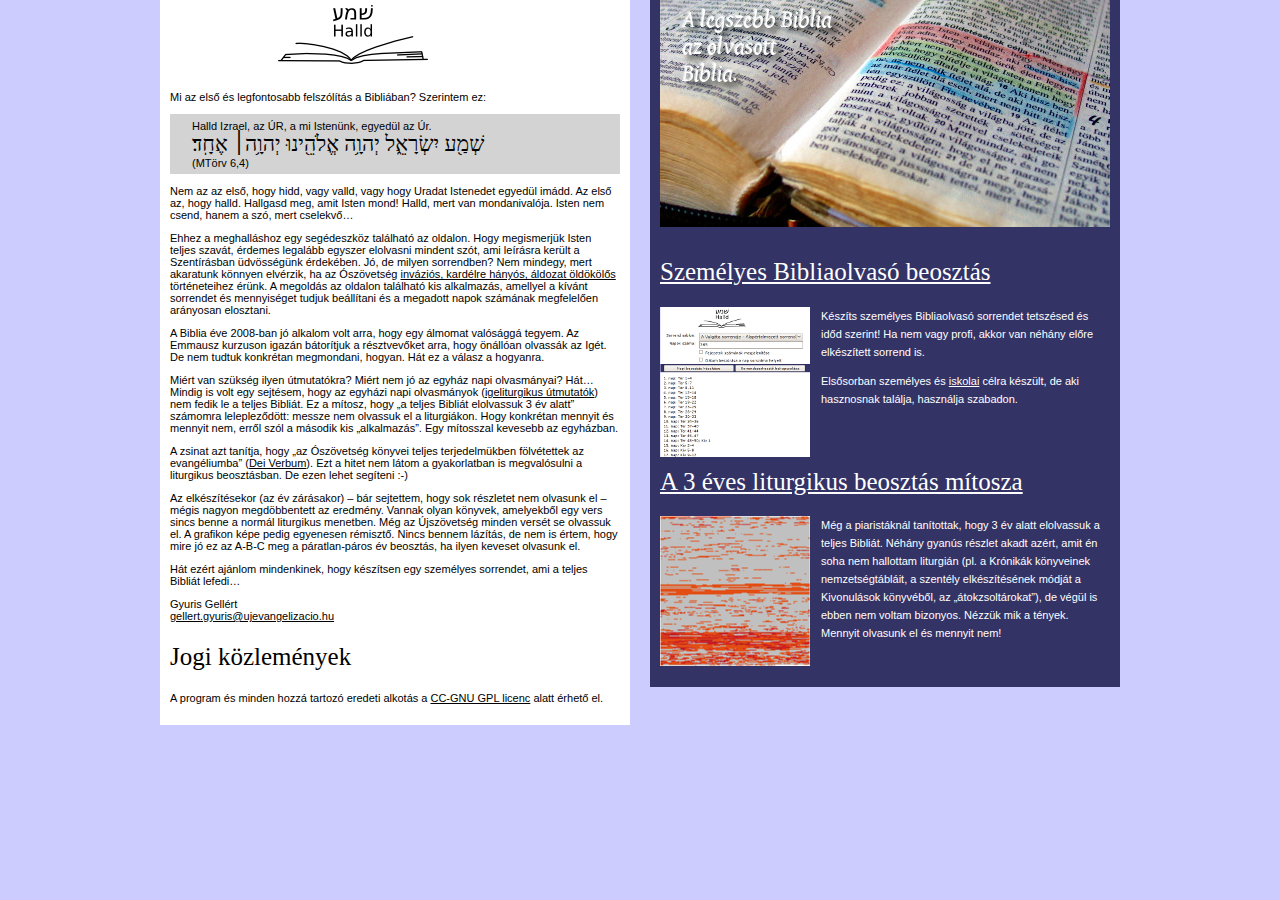
<file: index.html>
<?xml version="1.0" encoding="utf-8"?>
<!DOCTYPE html 
	  PUBLIC "-//W3C//DTD XHTML 1.0 Transitional//EN" 
	  "http://www.w3.org/TR/xhtml1/DTD/xhtml1-transitional.dtd">
<html xmlns="http://www.w3.org/1999/xhtml" xml:lang="hu" lang="hu">
<head>
	<title>Halld meg az Úr Igéjét!</title>
	<meta http-equiv="Content-Type" content="text/html; charset=utf-8" />
	<meta http-equiv="Content-Language" content="hu" />
	<meta name="robots" content="all" />
	<meta http-equiv="imagetoolbar" content="false" />
	<meta name="MSSmartTagsPreventParsing" content="true" />
	<meta name="author" content="Gyuris Gellért" />
	<meta name="keywords" content="Biblia,kalauz" />
	<link rel="shortcut icon" href="ui/favicon.ico" type="image/x-icon" />
	<link rel="stylesheet" type="text/css" href="ui/screen.css" media="screen" />
	<link rel="stylesheet" type="text/css" href="ui/print.css" media="print" />
	<script type="text/javascript" src="ui/jquery.js"></script>
	<script type="text/javascript">
// <![CDATA[
// This software is licensed under the CC-GNU GPL.
// License: http://creativecommons.org/license/cc-gpl
// Author:  Gyuris Gellért, 2008
// Web:     http://halld.ujevangelizacio.hu/, http://bubu.ujevangelizacio.hu/

$(document).ready(function () {
	$('a[href^=mailto:]').each(function() { // email kukac cím pont hu
		$(this).text($(this).text().replace(/\skukac\s/g,'@').replace(/\spont\s/g, '.'));
		$(this).attr('href',$(this).attr('href').replace(/\skukac\s/g,'@').replace(/\spont\s/g, '.'));
	});
	$('a[href$=.pdf]').each(function() {
		$(this).parent().addClass('mime '+$(this).attr('href').substring($(this).attr('href').lastIndexOf('.')+1))
	});
});
// ]]>
	</script>
</head>
<body>
	<div id="pg">
		<div id="biblereg">
		  <p>Mi az első és legfontosabb felszólítás a Bibliában? Szerintem ez:</p>
      <p style="padding: .5em 2em; background: lightgray"><quote>Halld Izrael, az ÚR, a mi Istenünk, egyedül az Úr.</quote> <br /><quote dir="rtl" style="font-family: SBL Hebrew,Ezra SIL SR,Ezra SIL,Cardo,SPTiberian,WebHebrew AD,CalWebHebrew,Times New Roman,serif; font-size: 16pt">שְׁמַ֖ע יִשְׂרָאֵ֑ל יְהוָ֥ה אֱלֹהֵ֖ינוּ יְהוָ֥ה׀ אֶחָֽד׃</quote> <br />(MTörv 6,4)</p>
      <p>Nem az az első, hogy hidd, vagy valld, vagy hogy Uradat Istenedet egyedül imádd. Az első az, hogy halld. Hallgasd meg, amit Isten mond! Halld, mert van mondanivalója. Isten nem csend, hanem a szó, mert cselekvő…</p>
      <p>Ehhez a meghalláshoz egy segédeszköz található az oldalon. Hogy megismerjük Isten teljes szavát, érdemes legalább egyszer elolvasni mindent szót, ami leírásra került a Szentírásban   üdvösségünk érdekében. Jó, de milyen sorrendben? Nem mindegy, mert akaratunk könnyen elvérzik, ha az Ószövetség <a href="http://szentandras.ujevangelizacio.hu/node/85">inváziós, kardélre hányós, áldozat öldökölős</a> történeteihez érünk. A megoldás az oldalon található kis alkalmazás, amellyel a kívánt sorrendet és mennyiséget tudjuk beállítani és a megadott napok számának megfelelően arányosan elosztani.</p>
      <p>A Biblia éve 2008-ban jó alkalom volt arra, hogy egy álmomat valósággá tegyem. Az Emmausz kurzuson igazán bátorítjuk a résztvevőket arra, hogy önállóan olvassák az Igét. De nem tudtuk konkrétan megmondani, hogyan. Hát ez a válasz a hogyanra.</p>
      <p>Miért van szükség ilyen útmutatókra? Miért nem jó az egyház napi olvasmányai? Hát… Mindig is volt egy sejtésem, hogy az egyházi napi olvasmányok (<a href="http://www.katolikus.hu/igenaptar/">igeliturgikus útmutatók</a>) nem fedik le a teljes Bibliát. Ez a mítosz, hogy „a teljes Bibliát elolvassuk 3 év alatt” számomra lelepleződött: messze nem olvassuk el a liturgiákon. Hogy konkrétan mennyit és mennyit nem, erről szól a második kis „alkalmazás”. Egy mítosszal kevesebb az egyházban.</p>
      <p>A zsinat azt tanítja, hogy „az Ószövetség könyvei teljes terjedelmükben fölvétettek az evangéliumba” (<a href="http://uj.katolikus.hu/konyvtar.php?h=11#J30">Dei Verbum</a>). Ezt a hitet nem  látom a gyakorlatban is megvalósulni a liturgikus beosztásban. De ezen lehet segíteni :-)</p>
      <p>Az elkészítésekor (az év zárásakor) – bár sejtettem, hogy sok részletet nem olvasunk el – mégis nagyon  megdöbbentett az eredmény. Vannak olyan könyvek, amelyekből egy vers sincs benne a normál liturgikus menetben. Még az Újszövetség minden versét se olvassuk el. A grafikon képe pedig egyenesen rémisztő. Nincs bennem lázítás, de nem is értem, hogy mire jó ez az A-B-C meg a páratlan-páros év beosztás, ha ilyen keveset olvasunk el.</p>
      <p>Hát ezért ajánlom mindenkinek, hogy készítsen egy személyes sorrendet, ami a teljes Bibliát lefedi…</p>
			<p>Gyuris Gellért <br /><a href="mailto:gellert.gyuris kukac ujevangelizacio pont hu">gellert.gyuris kukac ujevangelizacio pont hu</a></p>
			<h2>Jogi közlemények</h2>
			<p>A program és minden hozzá tartozó eredeti alkotás a <a href="http://creativecommons.org/licenses/GPL/2.0/">CC-GNU GPL licenc</a> alatt érhető el.</p>
		</div>
		<div id="help">
			<div id="head">A legszebb Biblia az olvasott Biblia.</div>
			<h2><a href="biblereg.html">Személyes Bibliaolvasó beosztás</a></h2>
      <a href="biblereg.html"><img src="ui/biblereg.png" alt="Alkalmazás" style="float: left; margin: 0 1em 1em 0" /></a>
      <p>Készíts személyes Bibliaolvasó sorrendet tetszésed és időd szerint! Ha nem vagy profi, akkor van néhány előre elkészített sorrend is.</p>
      <p>Elsősorban személyes és <a href="http://szentandras.ujevangelizacio.hu/">iskolai</a> célra készült, de aki hasznosnak találja, használja szabadon.</p>
      <h2><a href="biblemap.html">A 3 éves liturgikus beosztás mítosza</a></h2>
      <a href="biblemap.html"><img src="ui/biblemap.png" alt="Alkalmazás" style="float: left; margin: 0 1em 1em 0" /></a>
      <p>Még a piaristáknál tanítottak, hogy 3 év alatt elolvassuk a teljes Bibliát. Néhány gyanús részlet akadt azért, amit én soha nem hallottam liturgián (pl. a Krónikák könyveinek nemzetségtábláit, a szentély elkészítésének módját a Kivonulások könyvéből, az „átokzsoltárokat”), de végül is ebben nem voltam bizonyos. Nézzük mik a tények. Mennyit olvasunk el és mennyit nem!</p>
		</div>
	</div>
</body>
</html>
</file>
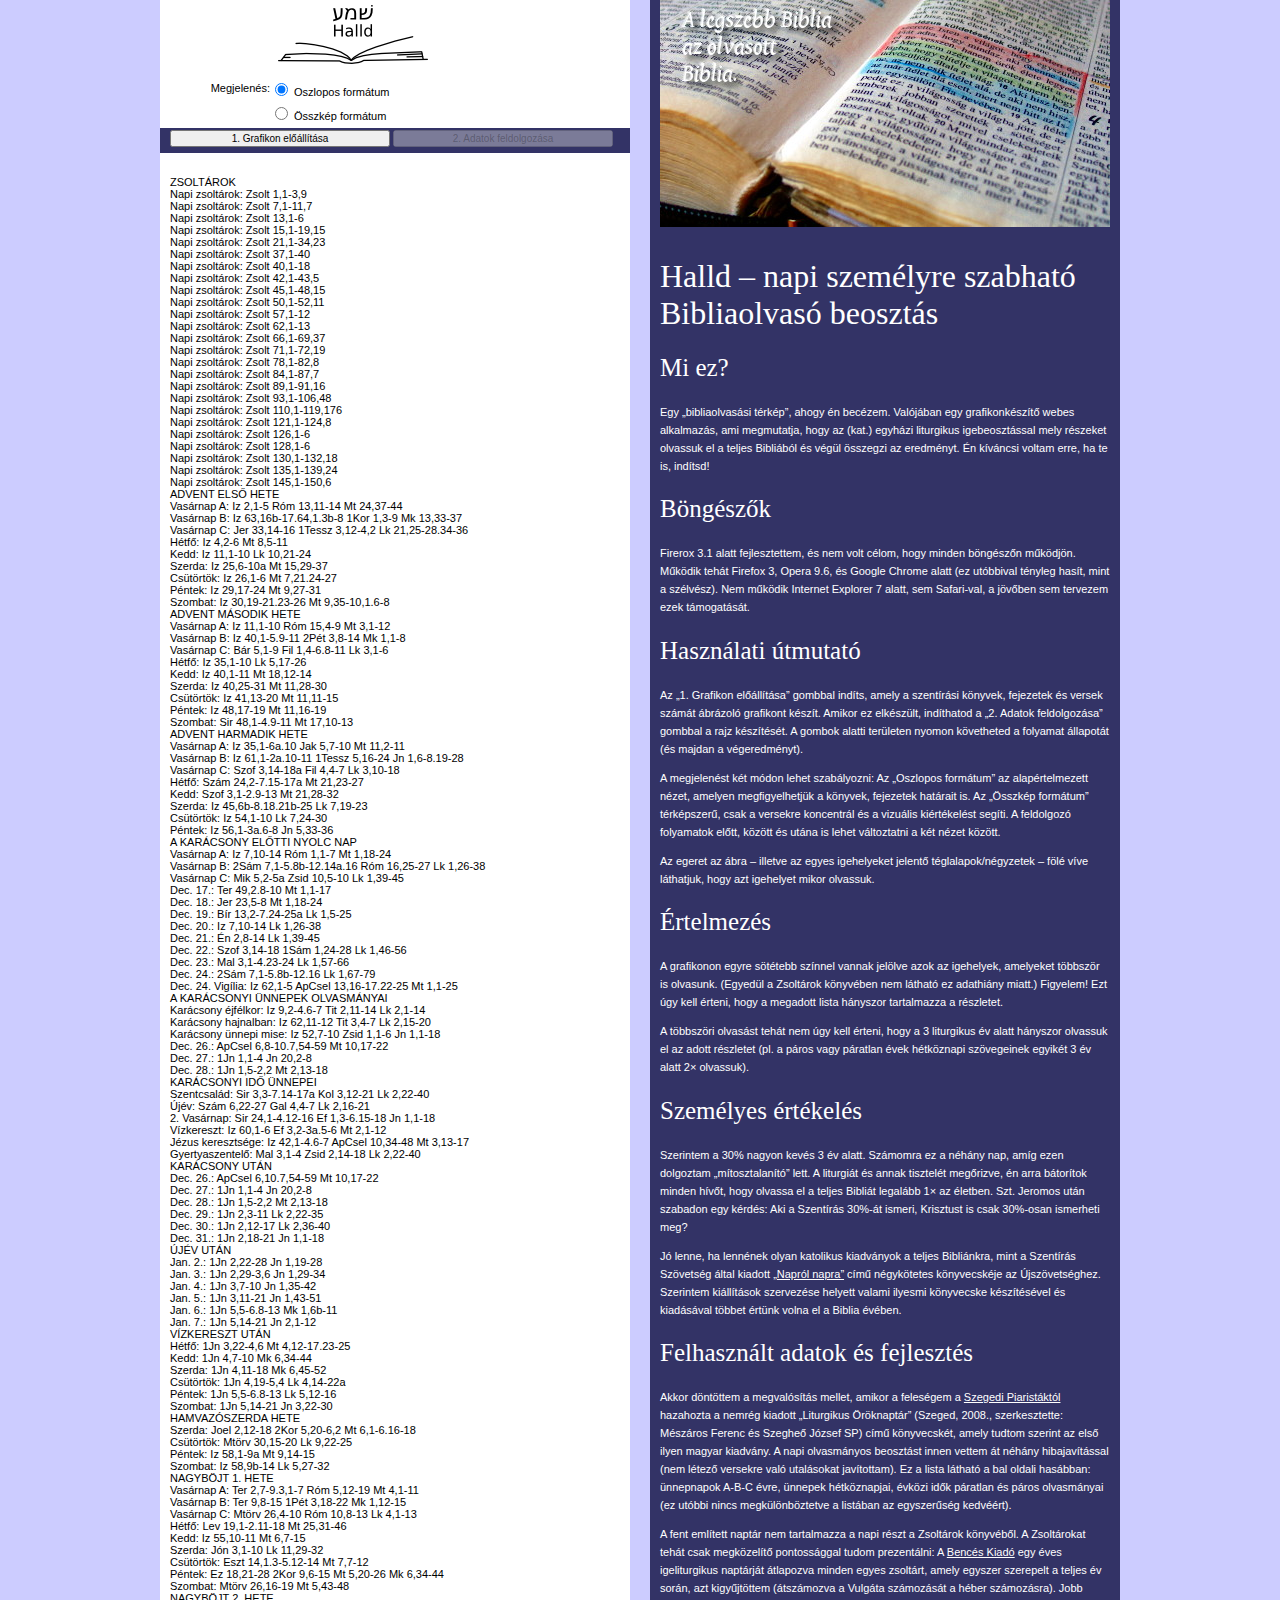
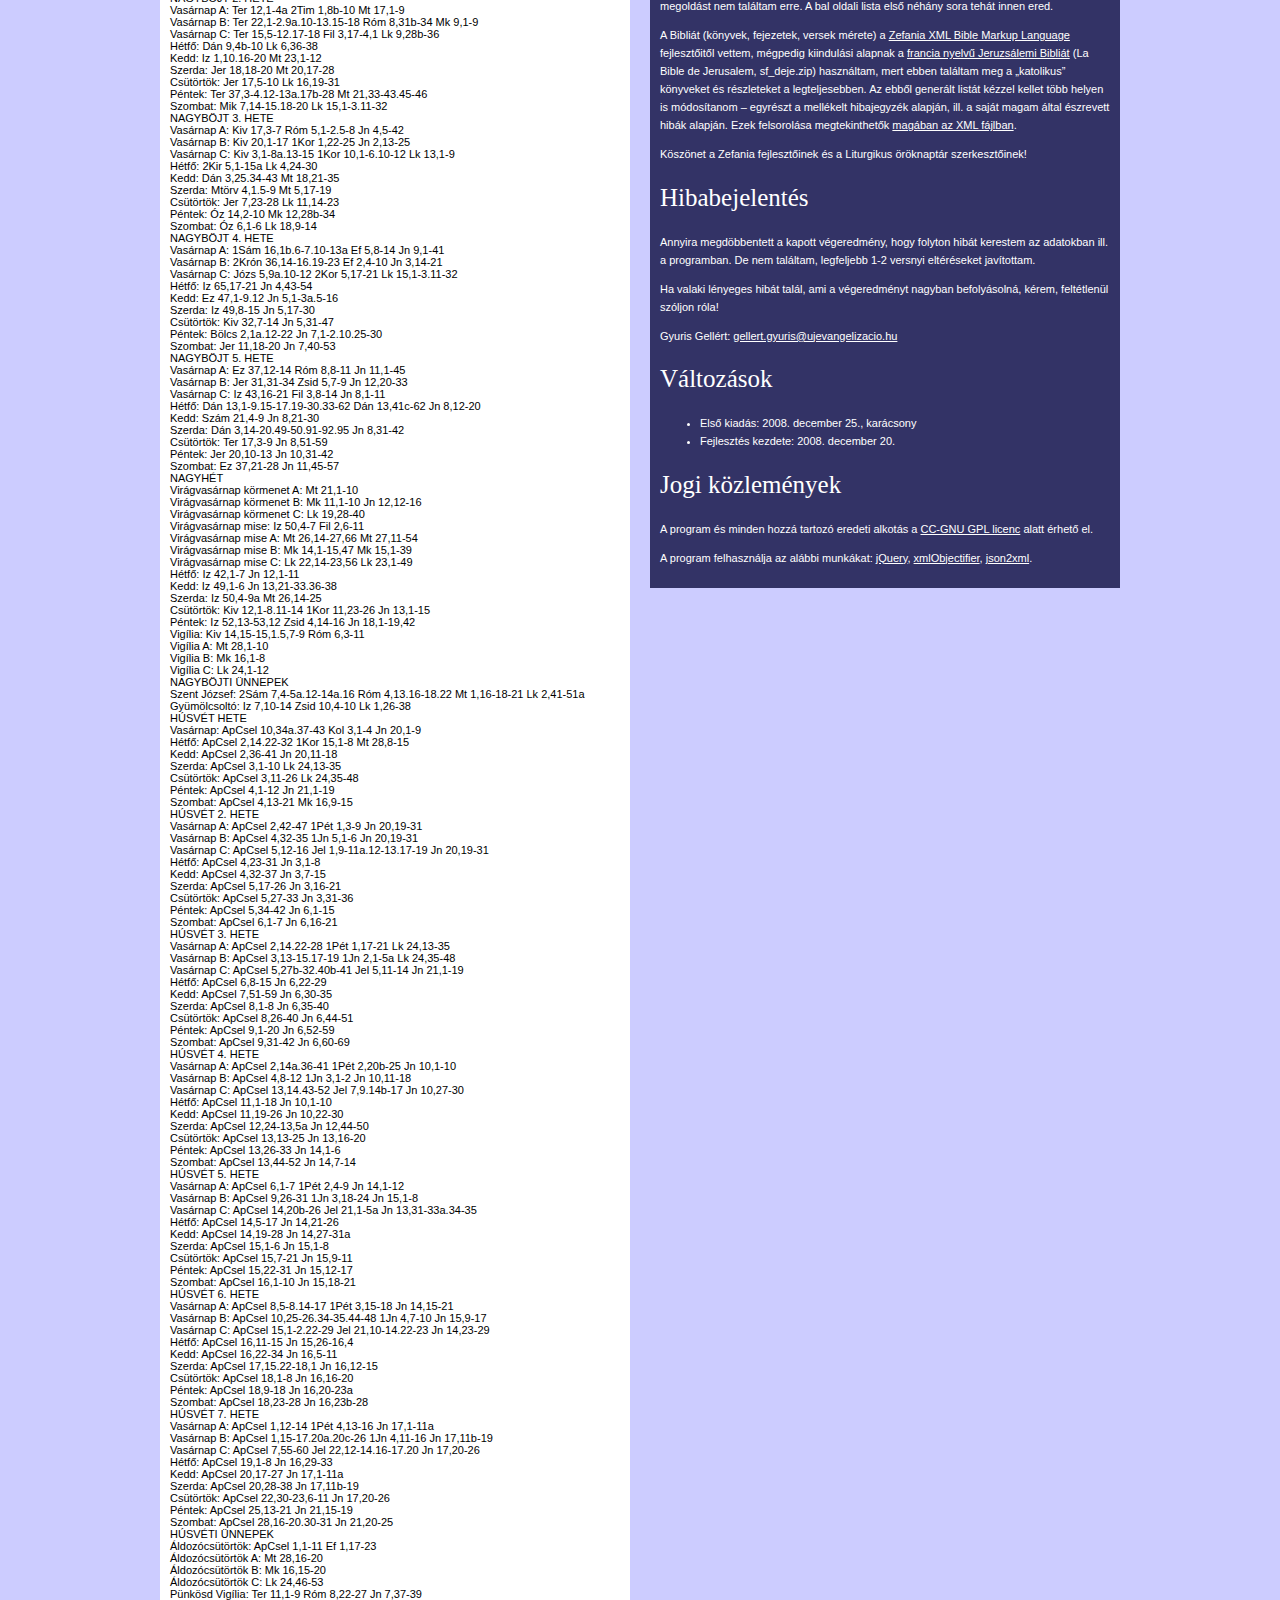
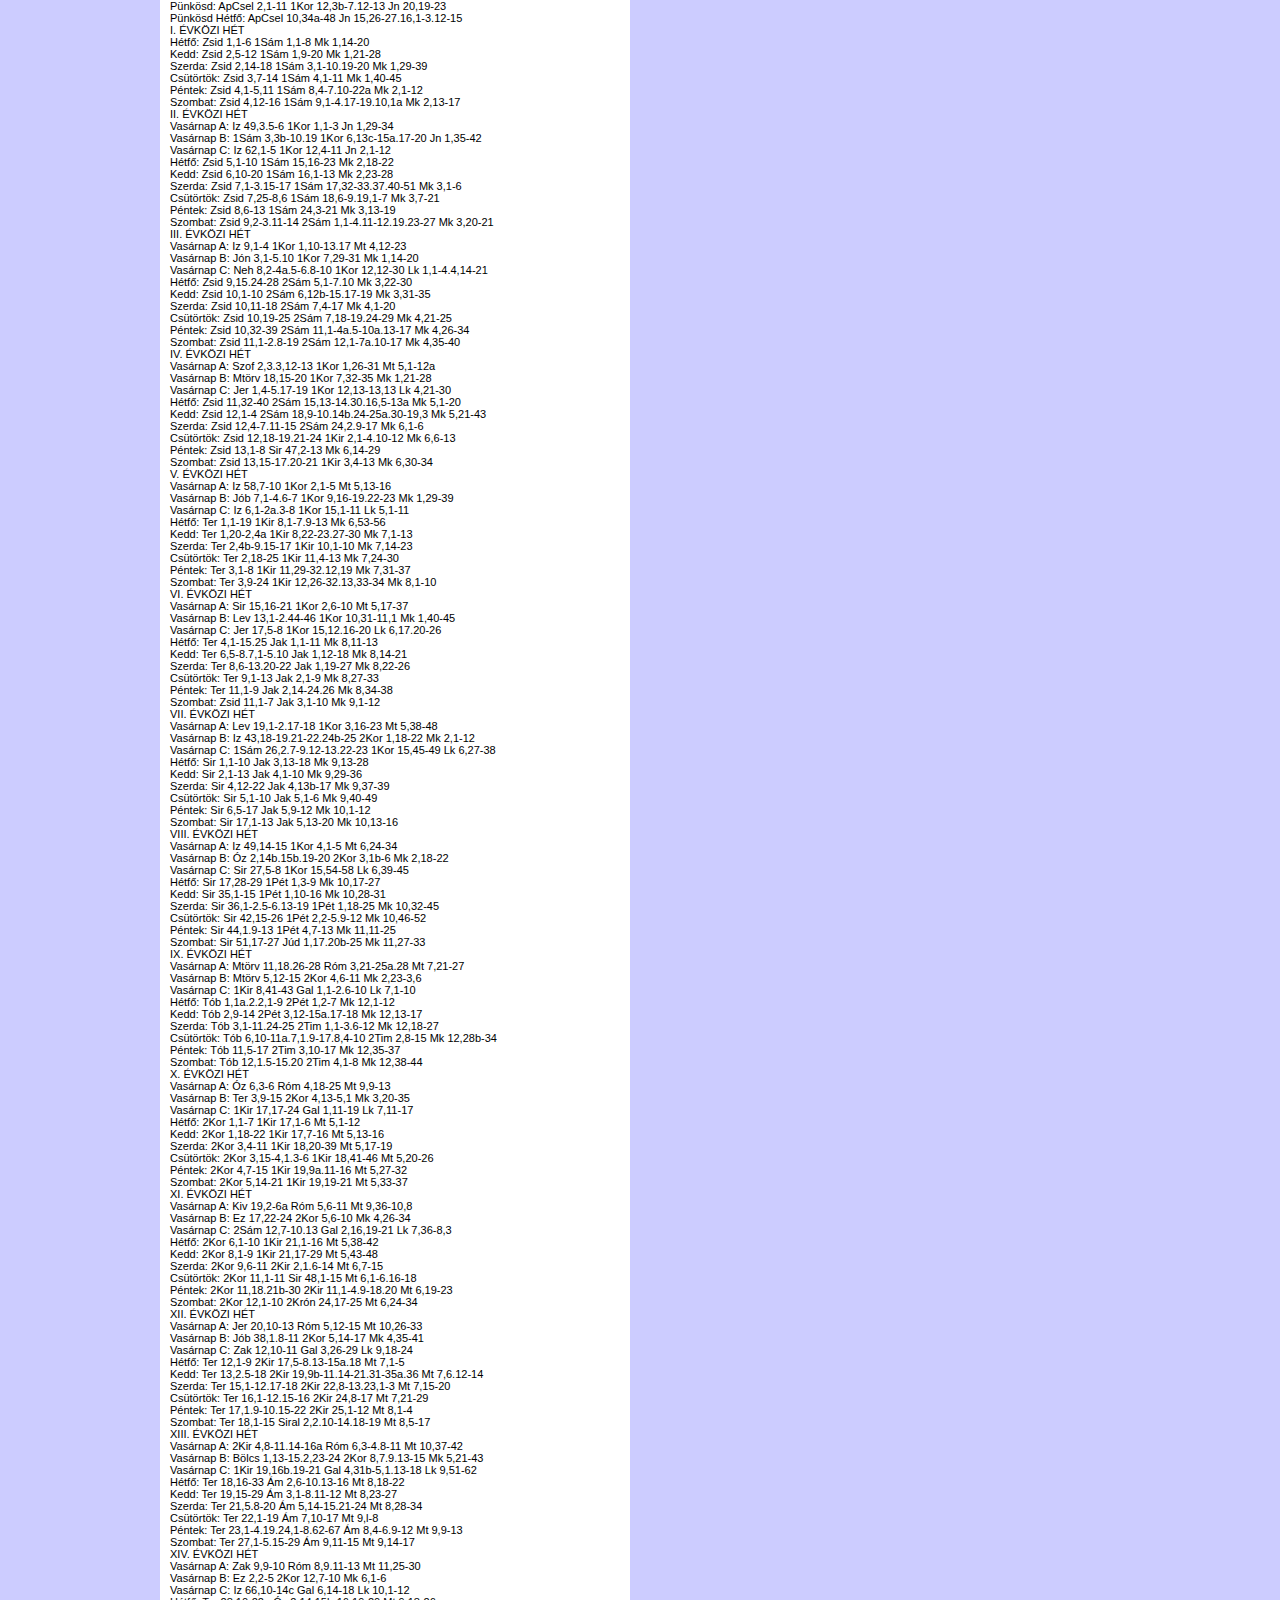
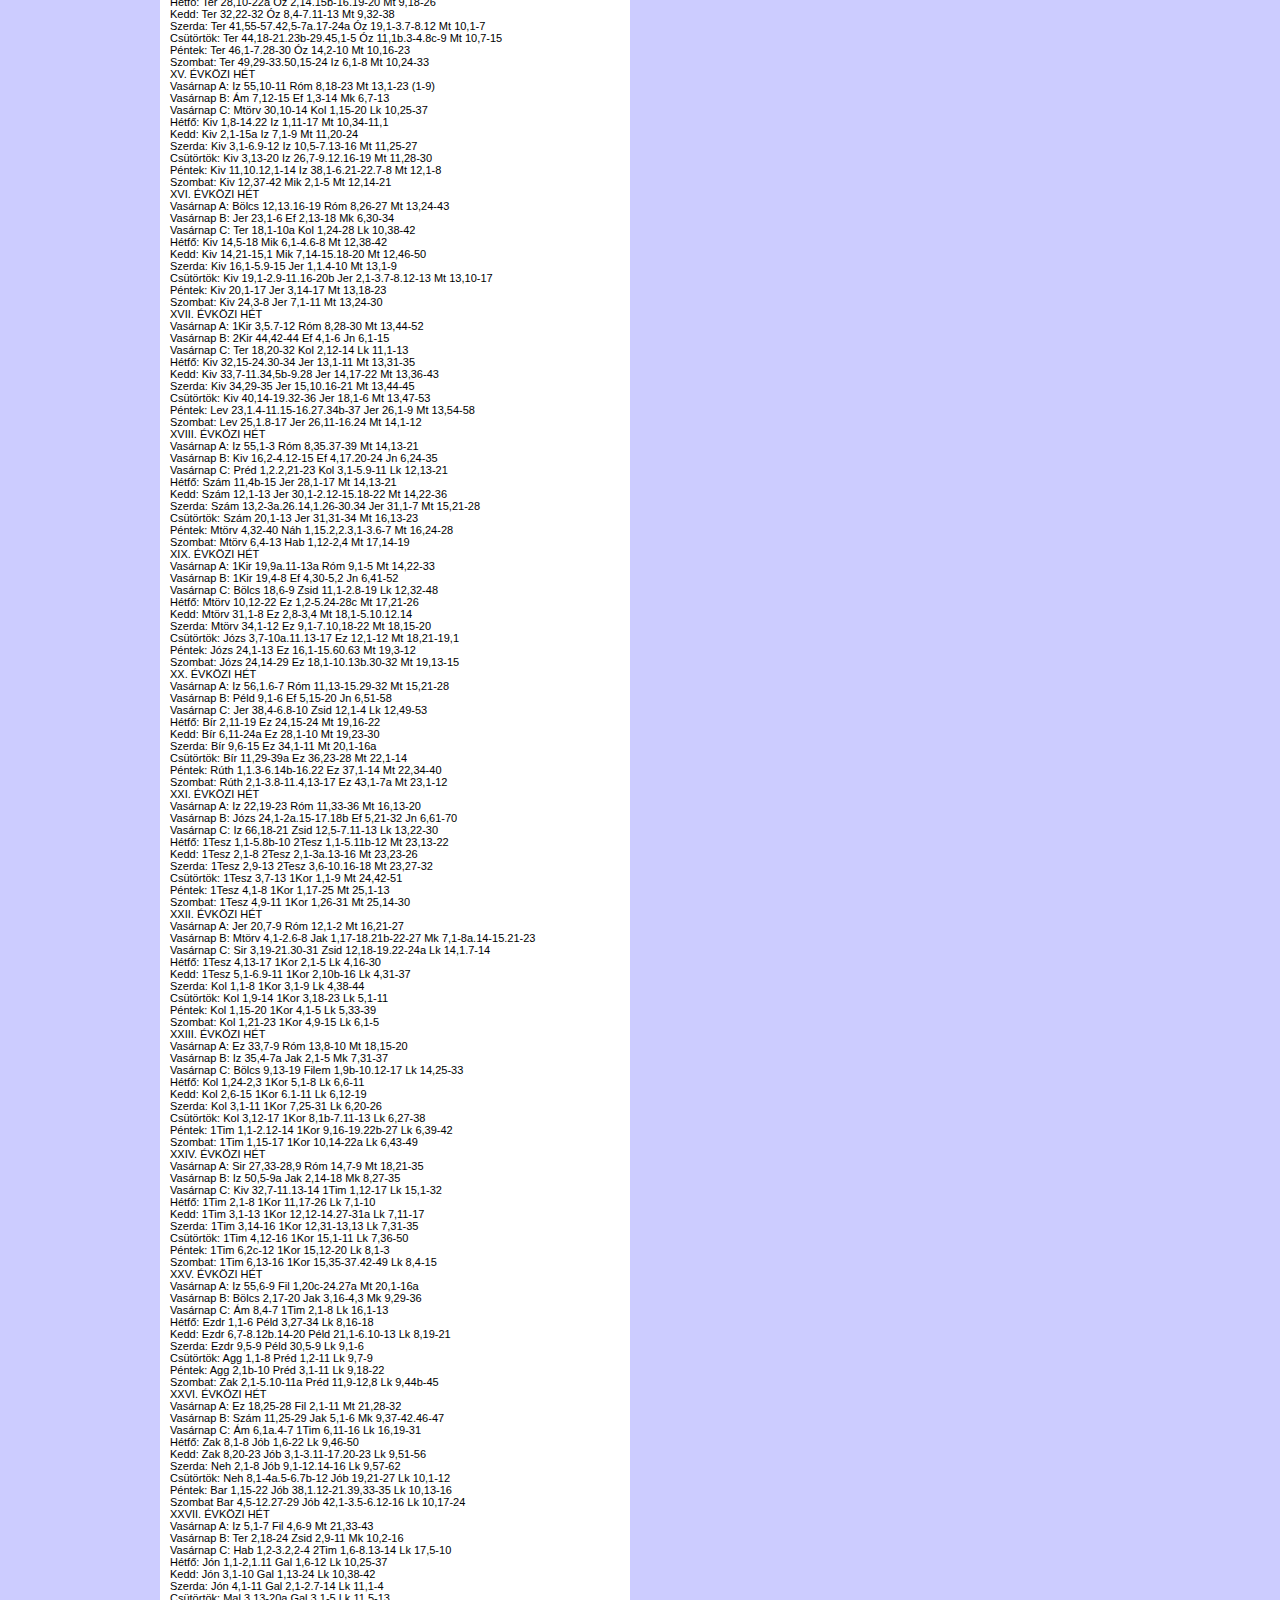
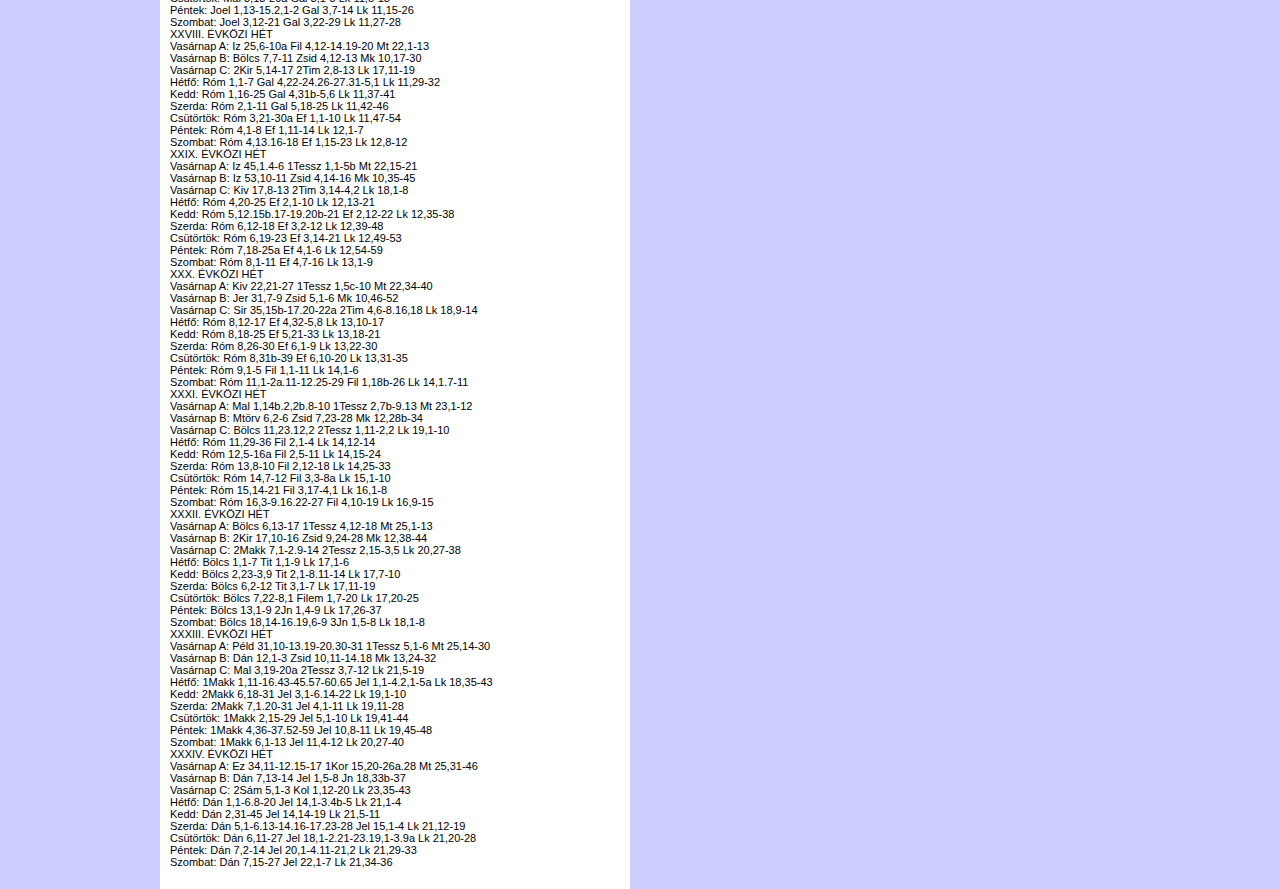
<file: biblemap.html>
<?xml version="1.0" encoding="utf-8"?>
<!DOCTYPE html 
	  PUBLIC "-//W3C//DTD XHTML 1.0 Transitional//EN" 
	  "http://www.w3.org/TR/xhtml1/DTD/xhtml1-transitional.dtd">
<html xmlns="http://www.w3.org/1999/xhtml" xml:lang="hu" lang="hu">
<head>
	<title>Halld - Személyre szabható napi beosztás készítése a Biblia olvasásáshoz</title>
	<meta http-equiv="Content-Type" content="text/html; charset=utf-8" />
	<meta http-equiv="Content-Language" content="hu" />
	<meta name="robots" content="all" />
	<meta http-equiv="imagetoolbar" content="false" />
	<meta name="MSSmartTagsPreventParsing" content="true" />
	<meta name="author" content="Gyuris Gellért" />
	<meta name="keywords" content="Biblia,kalauz" />
	<link rel="shortcut icon" href="ui/favicon.ico" type="image/x-icon" />
	<link rel="stylesheet" type="text/css" href="ui/screen.css" media="screen" />
	<link rel="stylesheet" type="text/css" href="ui/print.css" media="print" />
	<script type="text/javascript" src="ui/jquery.js"></script>
	<script type="text/javascript" src="ui/jqXMLUtils.js"></script>
	<script type="text/javascript" src="ui/json2xml.js"></script>
	<script type="text/javascript" src="ui/biblemap.js"></script>
	<script type="text/javascript">
// <![CDATA[
// This software is licensed under the CC-GNU GPL.
// License: http://creativecommons.org/license/cc-gpl
// Author:  Gyuris Gellért, 2008
// Web:     http://halld.ujevangelizacio.hu/, http://bubu.ujevangelizacio.hu/

$(document).ready(function () {
	bibleMap.init();
	$('a[href^=mailto:]').each(function() { // email kukac cím pont hu
		$(this).text($(this).text().replace(/\skukac\s/g,'@').replace(/\spont\s/g, '.'));
		$(this).attr('href',$(this).attr('href').replace(/\skukac\s/g,'@').replace(/\spont\s/g, '.'));
	});
	$('a[href$=.pdf]').each(function() {
		$(this).parent().addClass('mime '+$(this).attr('href').substring($(this).attr('href').lastIndexOf('.')+1))
	});
});
// ]]>
	</script>
</head>
<body class="biblemap">
	<div id="pg">
		<div id="biblereg">
			<ul id="biblereg-form">
				<li>
				  <label>Megjelenés:</label>
					<input type="radio" value="format1" onchange="$('#bible-frame').get(0).className=this.value;" name="format" id="format-1" checked="checked" />
					<label for="format-1">Oszlopos formátum</label>
				</li>
				<li>
					<input type="radio" value="format2" onchange="$('#bible-frame').get(0).className=this.value;" name="format" id="format-2" />
					<label for="format-2">Összkép formátum</label>
				</li>
				<li></li>
			</ul>
			<div id="biblereg-buttons">
				<button id="b-create"  onclick="bibleMap.create()"      disabled="disabled">1. Grafikon előállítása</button>
				<button id="b-process" onclick="bibleMap.processData()" disabled="disabled">2. Adatok feldolgozása</button>
			</div>
			<div id="status-frame">&nbsp;</div>
			<div id="text-frame">ZSOLTÁROK
Napi zsoltárok: Zsolt 1,1-3,9
Napi zsoltárok: Zsolt 7,1-11,7
Napi zsoltárok: Zsolt 13,1-6
Napi zsoltárok: Zsolt 15,1-19,15
Napi zsoltárok: Zsolt 21,1-34,23
Napi zsoltárok: Zsolt 37,1-40
Napi zsoltárok: Zsolt 40,1-18
Napi zsoltárok: Zsolt 42,1-43,5
Napi zsoltárok: Zsolt 45,1-48,15
Napi zsoltárok: Zsolt 50,1-52,11
Napi zsoltárok: Zsolt 57,1-12
Napi zsoltárok: Zsolt 62,1-13
Napi zsoltárok: Zsolt 66,1-69,37
Napi zsoltárok: Zsolt 71,1-72,19
Napi zsoltárok: Zsolt 78,1-82,8
Napi zsoltárok: Zsolt 84,1-87,7
Napi zsoltárok: Zsolt 89,1-91,16
Napi zsoltárok: Zsolt 93,1-106,48
Napi zsoltárok: Zsolt 110,1-119,176
Napi zsoltárok: Zsolt 121,1-124,8
Napi zsoltárok: Zsolt 126,1-6
Napi zsoltárok: Zsolt 128,1-6
Napi zsoltárok: Zsolt 130,1-132,18
Napi zsoltárok: Zsolt 135,1-139,24
Napi zsoltárok: Zsolt 145,1-150,6
ADVENT ELSŐ HETE
Vasárnap A: Iz 2,1-5 Róm 13,11-14 Mt 24,37-44
Vasárnap B: Iz 63,16b-17.64,1.3b-8 1Kor 1,3-9 Mk 13,33-37
Vasárnap C: Jer 33,14-16 1Tessz 3,12-4,2 Lk 21,25-28.34-36
Hétfő: Iz 4,2-6 Mt 8,5-11
Kedd: Iz 11,1-10 Lk 10,21-24
Szerda: Iz 25,6-10a Mt 15,29-37
Csütörtök: Iz 26,1-6 Mt 7,21.24-27
Péntek: Iz 29,17-24 Mt 9,27-31
Szombat: Iz 30,19-21.23-26 Mt 9,35-10,1.6-8
ADVENT MÁSODIK HETE
Vasárnap A: Iz 11,1-10 Róm 15,4-9 Mt 3,1-12
Vasárnap B: Iz 40,1-5.9-11 2Pét 3,8-14 Mk 1,1-8
Vasárnap C: Bár 5,1-9 Fil 1,4-6.8-11 Lk 3,1-6
Hétfő: Iz 35,1-10 Lk 5,17-26
Kedd: Iz 40,1-11 Mt 18,12-14
Szerda: Iz 40,25-31 Mt 11,28-30
Csütörtök: Iz 41,13-20 Mt 11,11-15
Péntek: Iz 48,17-19 Mt 11,16-19
Szombat: Sir 48,1-4.9-11 Mt 17,10-13
ADVENT HARMADIK HETE
Vasárnap A: Iz 35,1-6a.10 Jak 5,7-10 Mt 11,2-11
Vasárnap B: Iz 61,1-2a.10-11 1Tessz 5,16-24 Jn 1,6-8.19-28
Vasárnap C: Szof 3,14-18a Fil 4,4-7 Lk 3,10-18
Hétfő: Szám 24,2-7.15-17a Mt 21,23-27
Kedd: Szof 3,1-2.9-13 Mt 21,28-32
Szerda: Iz 45,6b-8.18.21b-25 Lk 7,19-23
Csütörtök: Iz 54,1-10 Lk 7,24-30
Péntek: Iz 56,1-3a.6-8 Jn 5,33-36
A KARÁCSONY ELŐTTI NYOLC NAP
Vasárnap A: Iz 7,10-14 Róm 1,1-7 Mt 1,18-24
Vasárnap B: 2Sám 7,1-5.8b-12.14a.16 Róm 16,25-27 Lk 1,26-38
Vasárnap C: Mik 5,2-5a Zsid 10,5-10 Lk 1,39-45
Dec. 17.: Ter 49,2.8-10 Mt 1,1-17
Dec. 18.: Jer 23,5-8 Mt 1,18-24
Dec. 19.: Bír 13,2-7.24-25a Lk 1,5-25
Dec. 20.: Iz 7,10-14 Lk 1,26-38
Dec. 21.: Én 2,8-14 Lk 1,39-45
Dec. 22.: Szof 3,14-18 1Sám 1,24-28 Lk 1,46-56
Dec. 23.: Mal 3,1-4.23-24 Lk 1,57-66
Dec. 24.: 2Sám 7,1-5.8b-12.16 Lk 1,67-79
Dec. 24. Vigília: Iz 62,1-5 ApCsel 13,16-17.22-25 Mt 1,1-25
A KARÁCSONYI ÜNNEPEK OLVASMÁNYAI
Karácsony éjfélkor: Iz 9,2-4.6-7 Tit 2,11-14 Lk 2,1-14
Karácsony hajnalban: Iz 62,11-12 Tit 3,4-7 Lk 2,15-20
Karácsony ünnepi mise: Iz 52,7-10 Zsid 1,1-6 Jn 1,1-18
Dec. 26.: ApCsel 6,8-10.7,54-59 Mt 10,17-22
Dec. 27.: 1Jn 1,1-4 Jn 20,2-8
Dec. 28.: 1Jn 1,5-2,2 Mt 2,13-18
KARÁCSONYI IDŐ ÜNNEPEI
Szentcsalád: Sir 3,3-7.14-17a Kol 3,12-21 Lk 2,22-40
Újév: Szám 6,22-27 Gal 4,4-7 Lk 2,16-21
2. Vasárnap: Sir 24,1-4.12-16 Ef 1,3-6.15-18 Jn 1,1-18
Vízkereszt: Iz 60,1-6 Ef 3,2-3a.5-6 Mt 2,1-12
Jézus keresztsége: Iz 42,1-4.6-7 ApCsel 10,34-48 Mt 3,13-17
Gyertyaszentelő: Mal 3,1-4 Zsid 2,14-18 Lk 2,22-40
KARÁCSONY UTÁN
Dec. 26.: ApCsel 6,10.7,54-59 Mt 10,17-22
Dec. 27.: 1Jn 1,1-4 Jn 20,2-8
Dec. 28.: 1Jn 1,5-2,2 Mt 2,13-18
Dec. 29.: 1Jn 2,3-11 Lk 2,22-35
Dec. 30.: 1Jn 2,12-17 Lk 2,36-40
Dec. 31.: 1Jn 2,18-21 Jn 1,1-18
ÚJÉV UTÁN
Jan. 2.: 1Jn 2,22-28 Jn 1,19-28
Jan. 3.: 1Jn 2,29-3,6 Jn 1,29-34
Jan. 4.: 1Jn 3,7-10 Jn 1,35-42
Jan. 5.: 1Jn 3,11-21 Jn 1,43-51
Jan. 6.: 1Jn 5,5-6.8-13 Mk 1,6b-11
Jan. 7.: 1Jn 5,14-21 Jn 2,1-12
VÍZKERESZT UTÁN
Hétfő: 1Jn 3,22-4,6 Mt 4,12-17.23-25
Kedd: 1Jn 4,7-10 Mk 6,34-44
Szerda: 1Jn 4,11-18 Mk 6,45-52
Csütörtök: 1Jn 4,19-5,4 Lk 4,14-22a
Péntek: 1Jn 5,5-6.8-13 Lk 5,12-16
Szombat: 1Jn 5,14-21 Jn 3,22-30
HAMVAZÓSZERDA HETE
Szerda: Joel 2,12-18 2Kor 5,20-6,2 Mt 6,1-6.16-18
Csütörtök: Mtörv 30,15-20 Lk 9,22-25
Péntek: Iz 58,1-9a Mt 9,14-15
Szombat: Iz 58,9b-14 Lk 5,27-32
NAGYBÖJT 1. HETE
Vasárnap A: Ter 2,7-9.3,1-7 Róm 5,12-19 Mt 4,1-11
Vasárnap B: Ter 9,8-15 1Pét 3,18-22 Mk 1,12-15
Vasárnap C: Mtörv 26,4-10 Róm 10,8-13 Lk 4,1-13
Hétfő: Lev 19,1-2.11-18 Mt 25,31-46
Kedd: Iz 55,10-11 Mt 6,7-15
Szerda: Jón 3,1-10 Lk 11,29-32
Csütörtök: Eszt 14,1.3-5.12-14 Mt 7,7-12
Péntek: Ez 18,21-28 2Kor 9,6-15 Mt 5,20-26 Mk 6,34-44
Szombat: Mtörv 26,16-19 Mt 5,43-48
NAGYBÖJT 2. HETE
Vasárnap A: Ter 12,1-4a 2Tim 1,8b-10 Mt 17,1-9
Vasárnap B: Ter 22,1-2.9a.10-13.15-18 Róm 8,31b-34 Mk 9,1-9
Vasárnap C: Ter 15,5-12.17-18 Fil 3,17-4,1 Lk 9,28b-36
Hétfő: Dán 9,4b-10 Lk 6,36-38
Kedd: Iz 1,10.16-20 Mt 23,1-12
Szerda: Jer 18,18-20 Mt 20,17-28
Csütörtök: Jer 17,5-10 Lk 16,19-31
Péntek: Ter 37,3-4.12-13a.17b-28 Mt 21,33-43.45-46
Szombat: Mik 7,14-15.18-20 Lk 15,1-3.11-32
NAGYBÖJT 3. HETE
Vasárnap A: Kiv 17,3-7 Róm 5,1-2.5-8 Jn 4,5-42
Vasárnap B: Kiv 20,1-17 1Kor 1,22-25 Jn 2,13-25
Vasárnap C: Kiv 3,1-8a.13-15 1Kor 10,1-6.10-12 Lk 13,1-9
Hétfő: 2Kir 5,1-15a Lk 4,24-30
Kedd: Dán 3,25.34-43 Mt 18,21-35
Szerda: Mtörv 4,1.5-9 Mt 5,17-19
Csütörtök: Jer 7,23-28 Lk 11,14-23
Péntek: Óz 14,2-10 Mk 12,28b-34
Szombat: Óz 6,1-6 Lk 18,9-14
NAGYBÖJT 4. HETE
Vasárnap A: 1Sám 16,1b.6-7.10-13a Ef 5,8-14 Jn 9,1-41
Vasárnap B: 2Krón 36,14-16.19-23 Ef 2,4-10 Jn 3,14-21
Vasárnap C: Józs 5,9a.10-12 2Kor 5,17-21 Lk 15,1-3.11-32
Hétfő: Iz 65,17-21 Jn 4,43-54
Kedd: Ez 47,1-9.12 Jn 5,1-3a.5-16
Szerda: Iz 49,8-15 Jn 5,17-30
Csütörtök: Kiv 32,7-14 Jn 5,31-47
Péntek: Bölcs 2,1a.12-22 Jn 7,1-2.10.25-30
Szombat: Jer 11,18-20 Jn 7,40-53
NAGYBÖJT 5. HETE
Vasárnap A: Ez 37,12-14 Róm 8,8-11 Jn 11,1-45
Vasárnap B: Jer 31,31-34 Zsid 5,7-9 Jn 12,20-33
Vasárnap C: Iz 43,16-21 Fil 3,8-14 Jn 8,1-11
Hétfő: Dán 13,1-9.15-17.19-30.33-62 Dán 13,41c-62 Jn 8,12-20
Kedd: Szám 21,4-9 Jn 8,21-30
Szerda: Dán 3,14-20.49-50.91-92.95 Jn 8,31-42
Csütörtök: Ter 17,3-9 Jn 8,51-59
Péntek: Jer 20,10-13 Jn 10,31-42
Szombat: Ez 37,21-28 Jn 11,45-57
NAGYHÉT 
Virágvasárnap körmenet A: Mt 21,1-10
Virágvasárnap körmenet B: Mk 11,1-10 Jn 12,12-16
Virágvasárnap körmenet C: Lk 19,28-40
Virágvasárnap mise: Iz 50,4-7 Fil 2,6-11 
Virágvasárnap mise A: Mt 26,14-27,66 Mt 27,11-54
Virágvasárnap mise B: Mk 14,1-15,47 Mk 15,1-39
Virágvasárnap mise C: Lk 22,14-23,56 Lk 23,1-49
Hétfő: Iz 42,1-7 Jn 12,1-11
Kedd: Iz 49,1-6 Jn 13,21-33.36-38
Szerda: Iz 50,4-9a Mt 26,14-25
Csütörtök: Kiv 12,1-8.11-14 1Kor 11,23-26 Jn 13,1-15
Péntek: Iz 52,13-53,12 Zsid 4,14-16 Jn 18,1-19,42
Vigília: Kiv 14,15-15,1.5,7-9 Róm 6,3-11
Vigília A: Mt 28,1-10
Vigília B: Mk 16,1-8
Vigília C: Lk 24,1-12
NAGYBÖJTI ÜNNEPEK
Szent József: 2Sám 7,4-5a.12-14a.16 Róm 4,13.16-18.22 Mt 1,16-18-21 Lk 2,41-51a
Gyümölcsoltó: Iz 7,10-14 Zsid 10,4-10 Lk 1,26-38
HÚSVÉT HETE
Vasárnap: ApCsel 10,34a.37-43 Kol 3,1-4 Jn 20,1-9
Hétfő: ApCsel 2,14.22-32 1Kor 15,1-8 Mt 28,8-15
Kedd: ApCsel 2,36-41 Jn 20,11-18
Szerda: ApCsel 3,1-10 Lk 24,13-35
Csütörtök: ApCsel 3,11-26 Lk 24,35-48
Péntek: ApCsel 4,1-12 Jn 21,1-19
Szombat: ApCsel 4,13-21 Mk 16,9-15
HÚSVÉT 2. HETE
Vasárnap A: ApCsel 2,42-47 1Pét 1,3-9 Jn 20,19-31
Vasárnap B: ApCsel 4,32-35 1Jn 5,1-6 Jn 20,19-31
Vasárnap C: ApCsel 5,12-16 Jel 1,9-11a.12-13.17-19 Jn 20,19-31
Hétfő: ApCsel 4,23-31 Jn 3,1-8
Kedd: ApCsel 4,32-37 Jn 3,7-15
Szerda: ApCsel 5,17-26 Jn 3,16-21
Csütörtök: ApCsel 5,27-33 Jn 3,31-36
Péntek: ApCsel 5,34-42 Jn 6,1-15
Szombat: ApCsel 6,1-7 Jn 6,16-21
HÚSVÉT 3. HETE
Vasárnap A: ApCsel 2,14.22-28 1Pét 1,17-21 Lk 24,13-35
Vasárnap B: ApCsel 3,13-15.17-19 1Jn 2,1-5a Lk 24,35-48
Vasárnap C: ApCsel 5,27b-32.40b-41 Jel 5,11-14 Jn 21,1-19
Hétfő: ApCsel 6,8-15 Jn 6,22-29
Kedd: ApCsel 7,51-59 Jn 6,30-35
Szerda: ApCsel 8,1-8 Jn 6,35-40
Csütörtök: ApCsel 8,26-40 Jn 6,44-51
Péntek: ApCsel 9,1-20 Jn 6,52-59
Szombat: ApCsel 9,31-42 Jn 6,60-69
HÚSVÉT 4. HETE
Vasárnap A: ApCsel 2,14a.36-41 1Pét 2,20b-25 Jn 10,1-10
Vasárnap B: ApCsel 4,8-12 1Jn 3,1-2 Jn 10,11-18
Vasárnap C: ApCsel 13,14.43-52 Jel 7,9.14b-17 Jn 10,27-30
Hétfő: ApCsel 11,1-18 Jn 10,1-10
Kedd: ApCsel 11,19-26 Jn 10,22-30
Szerda: ApCsel 12,24-13,5a Jn 12,44-50
Csütörtök: ApCsel 13,13-25 Jn 13,16-20
Péntek: ApCsel 13,26-33 Jn 14,1-6
Szombat: ApCsel 13,44-52 Jn 14,7-14
HÚSVÉT 5. HETE
Vasárnap A: ApCsel 6,1-7 1Pét 2,4-9 Jn 14,1-12
Vasárnap B: ApCsel 9,26-31 1Jn 3,18-24 Jn 15,1-8
Vasárnap C: ApCsel 14,20b-26 Jel 21,1-5a Jn 13,31-33a.34-35
Hétfő: ApCsel 14,5-17 Jn 14,21-26
Kedd: ApCsel 14,19-28 Jn 14,27-31a
Szerda: ApCsel 15,1-6 Jn 15,1-8
Csütörtök: ApCsel 15,7-21 Jn 15,9-11
Péntek: ApCsel 15,22-31 Jn 15,12-17
Szombat: ApCsel 16,1-10 Jn 15,18-21
HÚSVÉT 6. HETE
Vasárnap A: ApCsel 8,5-8.14-17 1Pét 3,15-18 Jn 14,15-21
Vasárnap B: ApCsel 10,25-26.34-35.44-48 1Jn 4,7-10 Jn 15,9-17
Vasárnap C: ApCsel 15,1-2.22-29 Jel 21,10-14.22-23 Jn 14,23-29
Hétfő: ApCsel 16,11-15 Jn 15,26-16,4
Kedd: ApCsel 16,22-34 Jn 16,5-11
Szerda: ApCsel 17,15.22-18,1 Jn 16,12-15
Csütörtök: ApCsel 18,1-8 Jn 16,16-20
Péntek: ApCsel 18,9-18 Jn 16,20-23a
Szombat: ApCsel 18,23-28 Jn 16,23b-28
HÚSVÉT 7. HETE
Vasárnap A: ApCsel 1,12-14 1Pét 4,13-16 Jn 17,1-11a
Vasárnap B: ApCsel 1,15-17.20a.20c-26 1Jn 4,11-16 Jn 17,11b-19
Vasárnap C: ApCsel 7,55-60 Jel 22,12-14.16-17.20 Jn 17,20-26
Hétfő: ApCsel 19,1-8 Jn 16,29-33
Kedd: ApCsel 20,17-27 Jn 17,1-11a
Szerda: ApCsel 20,28-38 Jn 17,11b-19
Csütörtök: ApCsel 22,30-23,6-11 Jn 17,20-26
Péntek: ApCsel 25,13-21 Jn 21,15-19
Szombat: ApCsel 28,16-20.30-31 Jn 21,20-25
HÚSVÉTI ÜNNEPEK
Áldozócsütörtök: ApCsel 1,1-11 Ef 1,17-23 
Áldozócsütörtök A: Mt 28,16-20
Áldozócsütörtök B: Mk 16,15-20
Áldozócsütörtök C: Lk 24,46-53
Pünkösd Vigília: Ter 11,1-9 Róm 8,22-27 Jn 7,37-39
Pünkösd: ApCsel 2,1-11 1Kor 12,3b-7.12-13 Jn 20,19-23
Pünkösd Hétfő: ApCsel 10,34a-48 Jn 15,26-27.16,1-3.12-15
I. ÉVKÖZI HÉT
Hétfő: Zsid 1,1-6 1Sám 1,1-8 Mk 1,14-20
Kedd: Zsid 2,5-12 1Sám 1,9-20 Mk 1,21-28
Szerda: Zsid 2,14-18 1Sám 3,1-10.19-20 Mk 1,29-39
Csütörtök: Zsid 3,7-14 1Sám 4,1-11 Mk 1,40-45
Péntek: Zsid 4,1-5,11 1Sám 8,4-7.10-22a Mk 2,1-12
Szombat: Zsid 4,12-16 1Sám 9,1-4.17-19.10,1a Mk 2,13-17
II. ÉVKÖZI HÉT
Vasárnap A: Iz 49,3.5-6 1Kor 1,1-3 Jn 1,29-34
Vasárnap B: 1Sám 3,3b-10.19 1Kor 6,13c-15a.17-20 Jn 1,35-42
Vasárnap C: Iz 62,1-5 1Kor 12,4-11 Jn 2,1-12
Hétfő: Zsid 5,1-10 1Sám 15,16-23 Mk 2,18-22
Kedd: Zsid 6,10-20 1Sám 16,1-13 Mk 2,23-28
Szerda: Zsid 7,1-3.15-17 1Sám 17,32-33.37.40-51 Mk 3,1-6
Csütörtök: Zsid 7,25-8,6 1Sám 18,6-9.19,1-7 Mk 3,7-21
Péntek: Zsid 8,6-13 1Sám 24,3-21 Mk 3,13-19
Szombat: Zsid 9,2-3.11-14 2Sám 1,1-4.11-12.19.23-27 Mk 3,20-21
III. ÉVKÖZI HÉT
Vasárnap A: Iz 9,1-4 1Kor 1,10-13.17 Mt 4,12-23
Vasárnap B: Jón 3,1-5.10 1Kor 7,29-31 Mk 1,14-20
Vasárnap C: Neh 8,2-4a.5-6.8-10 1Kor 12,12-30 Lk 1,1-4.4,14-21
Hétfő: Zsid 9,15.24-28 2Sám 5,1-7.10 Mk 3,22-30
Kedd: Zsid 10,1-10 2Sám 6,12b-15.17-19 Mk 3,31-35
Szerda: Zsid 10,11-18 2Sám 7,4-17 Mk 4,1-20
Csütörtök: Zsid 10,19-25 2Sám 7,18-19.24-29 Mk 4,21-25
Péntek: Zsid 10,32-39 2Sám 11,1-4a.5-10a.13-17 Mk 4,26-34
Szombat: Zsid 11,1-2.8-19 2Sám 12,1-7a.10-17 Mk 4,35-40
IV. ÉVKÖZI HÉT
Vasárnap A: Szof 2,3.3,12-13 1Kor 1,26-31 Mt 5,1-12a
Vasárnap B: Mtörv 18,15-20 1Kor 7,32-35 Mk 1,21-28
Vasárnap C: Jer 1,4-5.17-19 1Kor 12,13-13,13 Lk 4,21-30
Hétfő: Zsid 11,32-40 2Sám 15,13-14.30.16,5-13a Mk 5,1-20
Kedd: Zsid 12,1-4 2Sám 18,9-10.14b.24-25a.30-19,3 Mk 5,21-43
Szerda: Zsid 12,4-7.11-15 2Sám 24,2.9-17 Mk 6,1-6
Csütörtök: Zsid 12,18-19.21-24 1Kir 2,1-4.10-12 Mk 6,6-13
Péntek: Zsid 13,1-8 Sir 47,2-13 Mk 6,14-29
Szombat: Zsid 13,15-17.20-21 1Kir 3,4-13 Mk 6,30-34
V. ÉVKÖZI HÉT
Vasárnap A: Iz 58,7-10 1Kor 2,1-5 Mt 5,13-16
Vasárnap B: Jób 7,1-4.6-7 1Kor 9,16-19.22-23 Mk 1,29-39
Vasárnap C: Iz 6,1-2a.3-8 1Kor 15,1-11 Lk 5,1-11
Hétfő: Ter 1,1-19 1Kir 8,1-7.9-13 Mk 6,53-56
Kedd: Ter 1,20-2,4a 1Kir 8,22-23.27-30 Mk 7,1-13
Szerda: Ter 2,4b-9.15-17 1Kir 10,1-10 Mk 7,14-23
Csütörtök: Ter 2,18-25 1Kir 11,4-13 Mk 7,24-30
Péntek: Ter 3,1-8 1Kir 11,29-32.12,19 Mk 7,31-37
Szombat: Ter 3,9-24 1Kir 12,26-32.13,33-34 Mk 8,1-10
VI. ÉVKÖZI HÉT
Vasárnap A: Sir 15,16-21 1Kor 2,6-10 Mt 5,17-37
Vasárnap B: Lev 13,1-2.44-46 1Kor 10,31-11,1 Mk 1,40-45
Vasárnap C: Jer 17,5-8 1Kor 15,12.16-20 Lk 6,17.20-26
Hétfő: Ter 4,1-15.25 Jak 1,1-11 Mk 8,11-13
Kedd: Ter 6,5-8.7,1-5.10 Jak 1,12-18 Mk 8,14-21
Szerda: Ter 8,6-13.20-22 Jak 1,19-27 Mk 8,22-26
Csütörtök: Ter 9,1-13 Jak 2,1-9 Mk 8,27-33
Péntek: Ter 11,1-9 Jak 2,14-24.26 Mk 8,34-38
Szombat: Zsid 11,1-7 Jak 3,1-10 Mk 9,1-12
VII. ÉVKÖZI HÉT
Vasárnap A: Lev 19,1-2.17-18 1Kor 3,16-23 Mt 5,38-48
Vasárnap B: Iz 43,18-19.21-22.24b-25 2Kor 1,18-22 Mk 2,1-12
Vasárnap C: 1Sám 26,2.7-9.12-13.22-23 1Kor 15,45-49 Lk 6,27-38
Hétfő: Sir 1,1-10 Jak 3,13-18 Mk 9,13-28
Kedd: Sir 2,1-13 Jak 4,1-10 Mk 9,29-36
Szerda: Sir 4,12-22 Jak 4,13b-17 Mk 9,37-39
Csütörtök: Sir 5,1-10 Jak 5,1-6 Mk 9,40-49
Péntek: Sir 6,5-17 Jak 5,9-12 Mk 10,1-12
Szombat: Sir 17,1-13 Jak 5,13-20 Mk 10,13-16
VIII. ÉVKÖZI HÉT
Vasárnap A: Iz 49,14-15 1Kor 4,1-5 Mt 6,24-34
Vasárnap B: Óz 2,14b.15b.19-20 2Kor 3,1b-6 Mk 2,18-22
Vasárnap C: Sir 27,5-8 1Kor 15,54-58 Lk 6,39-45
Hétfő: Sir 17,28-29 1Pét 1,3-9 Mk 10,17-27
Kedd: Sir 35,1-15 1Pét 1,10-16 Mk 10,28-31
Szerda: Sir 36,1-2.5-6.13-19 1Pét 1,18-25 Mk 10,32-45
Csütörtök: Sir 42,15-26 1Pét 2,2-5.9-12 Mk 10,46-52
Péntek: Sir 44,1.9-13 1Pét 4,7-13 Mk 11,11-25
Szombat: Sir 51,17-27 Júd 1,17.20b-25 Mk 11,27-33
IX. ÉVKÖZI HÉT
Vasárnap A: Mtörv 11,18.26-28 Róm 3,21-25a.28 Mt 7,21-27
Vasárnap B: Mtörv 5,12-15 2Kor 4,6-11 Mk 2,23-3,6
Vasárnap C: 1Kir 8,41-43 Gal 1,1-2.6-10 Lk 7,1-10
Hétfő: Tób 1,1a.2.2,1-9 2Pét 1,2-7 Mk 12,1-12
Kedd: Tób 2,9-14 2Pét 3,12-15a.17-18 Mk 12,13-17
Szerda: Tób 3,1-11.24-25 2Tim 1,1-3.6-12 Mk 12,18-27
Csütörtök: Tób 6,10-11a.7,1.9-17.8,4-10 2Tim 2,8-15 Mk 12,28b-34
Péntek: Tób 11,5-17 2Tim 3,10-17 Mk 12,35-37
Szombat: Tób 12,1.5-15.20 2Tim 4,1-8 Mk 12,38-44
X. ÉVKÖZI HÉT
Vasárnap A: Óz 6,3-6 Róm 4,18-25 Mt 9,9-13
Vasárnap B: Ter 3,9-15 2Kor 4,13-5,1 Mk 3,20-35
Vasárnap C: 1Kir 17,17-24 Gal 1,11-19 Lk 7,11-17
Hétfő: 2Kor 1,1-7 1Kir 17,1-6 Mt 5,1-12
Kedd: 2Kor 1,18-22 1Kir 17,7-16 Mt 5,13-16
Szerda: 2Kor 3,4-11 1Kir 18,20-39 Mt 5,17-19
Csütörtök: 2Kor 3,15-4,1.3-6 1Kir 18,41-46 Mt 5,20-26
Péntek: 2Kor 4,7-15 1Kir 19,9a.11-16 Mt 5,27-32
Szombat: 2Kor 5,14-21 1Kir 19,19-21 Mt 5,33-37
XI. ÉVKÖZI HÉT
Vasárnap A: Kiv 19,2-6a Róm 5,6-11 Mt 9,36-10,8
Vasárnap B: Ez 17,22-24 2Kor 5,6-10 Mk 4,26-34
Vasárnap C: 2Sám 12,7-10.13 Gal 2,16,19-21 Lk 7,36-8,3
Hétfő: 2Kor 6,1-10 1Kir 21,1-16 Mt 5,38-42
Kedd: 2Kor 8,1-9 1Kir 21,17-29 Mt 5,43-48
Szerda: 2Kor 9,6-11 2Kir 2,1.6-14 Mt 6,7-15
Csütörtök: 2Kor 11,1-11 Sir 48,1-15 Mt 6,1-6.16-18
Péntek: 2Kor 11,18.21b-30 2Kir 11,1-4.9-18.20 Mt 6,19-23
Szombat: 2Kor 12,1-10 2Krón 24,17-25 Mt 6,24-34
XII. ÉVKÖZI HÉT
Vasárnap A: Jer 20,10-13 Róm 5,12-15 Mt 10,26-33
Vasárnap B: Jób 38,1.8-11 2Kor 5,14-17 Mk 4,35-41
Vasárnap C: Zak 12,10-11 Gal 3,26-29 Lk 9,18-24
Hétfő: Ter 12,1-9 2Kir 17,5-8.13-15a.18 Mt 7,1-5
Kedd: Ter 13,2.5-18 2Kir 19,9b-11.14-21.31-35a.36 Mt 7,6.12-14
Szerda: Ter 15,1-12.17-18 2Kir 22,8-13.23,1-3 Mt 7,15-20
Csütörtök: Ter 16,1-12.15-16 2Kir 24,8-17 Mt 7,21-29
Péntek: Ter 17,1.9-10.15-22 2Kir 25,1-12 Mt 8,1-4
Szombat: Ter 18,1-15 Siral 2,2.10-14.18-19 Mt 8,5-17
XIII. ÉVKÖZI HÉT
Vasárnap A: 2Kir 4,8-11.14-16a Róm 6,3-4.8-11 Mt 10,37-42
Vasárnap B: Bölcs 1,13-15.2,23-24 2Kor 8,7.9.13-15 Mk 5,21-43
Vasárnap C: 1Kir 19,16b.19-21 Gal 4,31b-5,1.13-18 Lk 9,51-62
Hétfő: Ter 18,16-33 Ám 2,6-10.13-16 Mt 8,18-22
Kedd: Ter 19,15-29 Ám 3,1-8.11-12 Mt 8,23-27
Szerda: Ter 21,5.8-20 Ám 5,14-15.21-24 Mt 8,28-34
Csütörtök: Ter 22,1-19 Ám 7,10-17 Mt 9,l-8
Péntek: Ter 23,1-4.19.24,1-8.62-67 Ám 8,4-6.9-12 Mt 9,9-13
Szombat: Ter 27,1-5.15-29 Ám 9,11-15 Mt 9,14-17
XIV. ÉVKÖZI HÉT
Vasárnap A: Zak 9,9-10 Róm 8,9.11-13 Mt 11,25-30
Vasárnap B: Ez 2,2-5 2Kor 12,7-10 Mk 6,1-6
Vasárnap C: Iz 66,10-14c Gal 6,14-18 Lk 10,1-12
Hétfő: Ter 28,10-22a Óz 2,14.15b-16.19-20 Mt 9,18-26
Kedd: Ter 32,22-32 Óz 8,4-7.11-13 Mt 9,32-38
Szerda: Ter 41,55-57.42,5-7a.17-24a Óz 19,1-3.7-8.12 Mt 10,1-7
Csütörtök: Ter 44,18-21.23b-29.45,1-5 Óz 11,1b.3-4.8c-9 Mt 10,7-15
Péntek: Ter 46,1-7.28-30 Óz 14,2-10 Mt 10,16-23
Szombat: Ter 49,29-33.50,15-24 Iz 6,1-8 Mt 10,24-33
XV. ÉVKÖZI HÉT
Vasárnap A: Iz 55,10-11 Róm 8,18-23 Mt 13,1-23 (1-9)
Vasárnap B: Ám 7,12-15 Ef 1,3-14 Mk 6,7-13
Vasárnap C: Mtörv 30,10-14 Kol 1,15-20 Lk 10,25-37
Hétfő: Kiv 1,8-14.22 Iz 1,11-17 Mt 10,34-11,1
Kedd: Kiv 2,1-15a Iz 7,1-9 Mt 11,20-24
Szerda: Kiv 3,1-6.9-12 Iz 10,5-7.13-16 Mt 11,25-27
Csütörtök: Kiv 3,13-20 Iz 26,7-9.12.16-19 Mt 11,28-30
Péntek: Kiv 11,10.12,1-14 Iz 38,1-6.21-22.7-8 Mt 12,1-8
Szombat: Kiv 12,37-42 Mik 2,1-5 Mt 12,14-21
XVI. ÉVKÖZI HÉT
Vasárnap A: Bölcs 12,13.16-19 Róm 8,26-27 Mt 13,24-43
Vasárnap B: Jer 23,1-6 Ef 2,13-18 Mk 6,30-34
Vasárnap C: Ter 18,1-10a Kol 1,24-28 Lk 10,38-42
Hétfő: Kiv 14,5-18 Mik 6,1-4.6-8 Mt 12,38-42
Kedd: Kiv 14,21-15,1 Mik 7,14-15.18-20 Mt 12,46-50
Szerda: Kiv 16,1-5.9-15 Jer 1,1.4-10 Mt 13,1-9
Csütörtök: Kiv 19,1-2.9-11.16-20b Jer 2,1-3.7-8.12-13 Mt 13,10-17
Péntek: Kiv 20,1-17 Jer 3,14-17 Mt 13,18-23
Szombat: Kiv 24,3-8 Jer 7,1-11 Mt 13,24-30
XVII. ÉVKÖZI HÉT
Vasárnap A: 1Kir 3,5.7-12 Róm 8,28-30 Mt 13,44-52
Vasárnap B: 2Kir 44,42-44 Ef 4,1-6 Jn 6,1-15
Vasárnap C: Ter 18,20-32 Kol 2,12-14 Lk 11,1-13
Hétfő: Kiv 32,15-24.30-34 Jer 13,1-11 Mt 13,31-35
Kedd: Kiv 33,7-11.34,5b-9.28 Jer 14,17-22 Mt 13,36-43
Szerda: Kiv 34,29-35 Jer 15,10.16-21 Mt 13,44-45
Csütörtök: Kiv 40,14-19.32-36 Jer 18,1-6 Mt 13,47-53
Péntek: Lev 23,1.4-11.15-16.27.34b-37 Jer 26,1-9 Mt 13,54-58
Szombat: Lev 25,1.8-17 Jer 26,11-16.24 Mt 14,1-12
XVIII. ÉVKÖZI HÉT
Vasárnap A: Iz 55,1-3 Róm 8,35.37-39 Mt 14,13-21
Vasárnap B: Kiv 16,2-4.12-15 Ef 4,17.20-24 Jn 6,24-35
Vasárnap C: Préd 1,2.2,21-23 Kol 3,1-5.9-11 Lk 12,13-21
Hétfő: Szám 11,4b-15 Jer 28,1-17 Mt 14,13-21
Kedd: Szám 12,1-13 Jer 30,1-2.12-15.18-22 Mt 14,22-36
Szerda: Szám 13,2-3a.26.14,1.26-30.34 Jer 31,1-7 Mt 15,21-28
Csütörtök: Szám 20,1-13 Jer 31,31-34 Mt 16,13-23
Péntek: Mtörv 4,32-40 Náh 1,15.2,2.3,1-3.6-7 Mt 16,24-28
Szombat: Mtörv 6,4-13 Hab 1,12-2,4 Mt 17,14-19
XIX. ÉVKÖZI HÉT
Vasárnap A: 1Kir 19,9a.11-13a Róm 9,1-5 Mt 14,22-33
Vasárnap B: 1Kir 19,4-8 Ef 4,30-5,2 Jn 6,41-52
Vasárnap C: Bölcs 18,6-9 Zsid 11,1-2.8-19 Lk 12,32-48
Hétfő: Mtörv 10,12-22 Ez 1,2-5.24-28c Mt 17,21-26
Kedd: Mtörv 31,1-8 Ez 2,8-3,4 Mt 18,1-5.10.12.14
Szerda: Mtörv 34,1-12 Ez 9,1-7.10,18-22 Mt 18,15-20
Csütörtök: Józs 3,7-10a.11.13-17 Ez 12,1-12 Mt 18,21-19,1
Péntek: Józs 24,1-13 Ez 16,1-15.60.63 Mt 19,3-12
Szombat: Józs 24,14-29 Ez 18,1-10.13b.30-32 Mt 19,13-15
XX. ÉVKÖZI HÉT
Vasárnap A: Iz 56,1.6-7 Róm 11,13-15.29-32 Mt 15,21-28
Vasárnap B: Péld 9,1-6 Ef 5,15-20 Jn 6,51-58
Vasárnap C: Jer 38,4-6.8-10 Zsid 12,1-4 Lk 12,49-53
Hétfő: Bír 2,11-19 Ez 24,15-24 Mt 19,16-22
Kedd: Bír 6,11-24a Ez 28,1-10 Mt 19,23-30
Szerda: Bír 9,6-15 Ez 34,1-11 Mt 20,1-16a
Csütörtök: Bír 11,29-39a Ez 36,23-28 Mt 22,1-14
Péntek: Rúth 1,1.3-6.14b-16.22 Ez 37,1-14 Mt 22,34-40
Szombat: Rúth 2,1-3.8-11.4,13-17 Ez 43,1-7a Mt 23,1-12
XXI. ÉVKÖZI HÉT
Vasárnap A: Iz 22,19-23 Róm 11,33-36 Mt 16,13-20
Vasárnap B: Józs 24,1-2a.15-17.18b Ef 5,21-32 Jn 6,61-70
Vasárnap C: Iz 66,18-21 Zsid 12,5-7.11-13 Lk 13,22-30
Hétfő: 1Tesz 1,1-5.8b-10 2Tesz 1,1-5.11b-12 Mt 23,13-22
Kedd: 1Tesz 2,1-8 2Tesz 2,1-3a.13-16 Mt 23,23-26
Szerda: 1Tesz 2,9-13 2Tesz 3,6-10.16-18 Mt 23,27-32
Csütörtök: 1Tesz 3,7-13 1Kor 1,1-9 Mt 24,42-51
Péntek: 1Tesz 4,1-8 1Kor 1,17-25 Mt 25,1-13
Szombat: 1Tesz 4,9-11 1Kor 1,26-31 Mt 25,14-30
XXII. ÉVKÖZI HÉT
Vasárnap A: Jer 20,7-9 Róm 12,1-2 Mt 16,21-27
Vasárnap B: Mtörv 4,1-2.6-8 Jak 1,17-18.21b-22-27 Mk 7,1-8a.14-15.21-23
Vasárnap C: Sir 3,19-21.30-31 Zsid 12,18-19.22-24a Lk 14,1.7-14
Hétfő: 1Tesz 4,13-17 1Kor 2,1-5 Lk 4,16-30
Kedd: 1Tesz 5,1-6.9-11 1Kor 2,10b-16 Lk 4,31-37
Szerda: Kol 1,1-8 1Kor 3,1-9 Lk 4,38-44
Csütörtök: Kol 1,9-14 1Kor 3,18-23 Lk 5,1-11
Péntek: Kol 1,15-20 1Kor 4,1-5 Lk 5,33-39
Szombat: Kol 1,21-23 1Kor 4,9-15 Lk 6,1-5
XXIII. ÉVKÖZI HÉT
Vasárnap A: Ez 33,7-9 Róm 13,8-10 Mt 18,15-20
Vasárnap B: Iz 35,4-7a Jak 2,1-5 Mk 7,31-37
Vasárnap C: Bölcs 9,13-19 Filem 1,9b-10.12-17 Lk 14,25-33
Hétfő: Kol 1,24-2,3 1Kor 5,1-8 Lk 6,6-11
Kedd: Kol 2,6-15 1Kor 6.1-11 Lk 6,12-19
Szerda: Kol 3,1-11 1Kor 7,25-31 Lk 6,20-26
Csütörtök: Kol 3,12-17 1Kor 8,1b-7.11-13 Lk 6,27-38
Péntek: 1Tim 1,1-2.12-14 1Kor 9,16-19.22b-27 Lk 6,39-42
Szombat: 1Tim 1,15-17 1Kor 10,14-22a Lk 6,43-49
XXIV. ÉVKÖZI HÉT
Vasárnap A: Sir 27,33-28,9 Róm 14,7-9 Mt 18,21-35
Vasárnap B: Iz 50,5-9a Jak 2,14-18 Mk 8,27-35
Vasárnap C: Kiv 32,7-11.13-14 1Tim 1,12-17 Lk 15,1-32
Hétfő: 1Tim 2,1-8 1Kor 11,17-26 Lk 7,1-10
Kedd: 1Tim 3,1-13 1Kor 12,12-14.27-31a Lk 7,11-17
Szerda: 1Tim 3,14-16 1Kor 12,31-13,13 Lk 7,31-35
Csütörtök: 1Tim 4,12-16 1Kor 15,1-11 Lk 7,36-50
Péntek: 1Tim 6,2c-12 1Kor 15,12-20 Lk 8,1-3
Szombat: 1Tim 6,13-16 1Kor 15,35-37.42-49 Lk 8,4-15
XXV. ÉVKÖZI HÉT
Vasárnap A: Iz 55,6-9 Fil 1,20c-24.27a Mt 20,1-16a
Vasárnap B: Bölcs 2,17-20 Jak 3,16-4,3 Mk 9,29-36
Vasárnap C: Ám 8,4-7 1Tim 2,1-8 Lk 16,1-13
Hétfő: Ezdr 1,1-6 Péld 3,27-34 Lk 8,16-18
Kedd: Ezdr 6,7-8.12b.14-20 Péld 21,1-6.10-13 Lk 8,19-21
Szerda: Ezdr 9,5-9 Péld 30,5-9 Lk 9,1-6
Csütörtök: Agg 1,1-8 Préd 1,2-11 Lk 9,7-9
Péntek: Agg 2,1b-10 Préd 3,1-11 Lk 9,18-22
Szombat: Zak 2,1-5.10-11a Préd 11,9-12,8 Lk 9,44b-45
XXVI. ÉVKÖZI HÉT
Vasárnap A: Ez 18,25-28 Fil 2,1-11 Mt 21,28-32
Vasárnap B: Szám 11,25-29 Jak 5,1-6 Mk 9,37-42.46-47
Vasárnap C: Ám 6,1a.4-7 1Tim 6,11-16 Lk 16,19-31
Hétfő: Zak 8,1-8 Jób 1,6-22 Lk 9,46-50
Kedd: Zak 8,20-23 Jób 3,1-3.11-17.20-23 Lk 9,51-56
Szerda: Neh 2,1-8 Jób 9,1-12.14-16 Lk 9,57-62
Csütörtök: Neh 8,1-4a.5-6.7b-12 Jób 19,21-27 Lk 10,1-12
Péntek: Bar 1,15-22 Jób 38,1.12-21.39,33-35 Lk 10,13-16
Szombat Bar 4,5-12.27-29 Jób 42,1-3.5-6.12-16 Lk 10,17-24
XXVII. ÉVKÖZI HÉT
Vasárnap A: Iz 5,1-7 Fil 4,6-9 Mt 21,33-43
Vasárnap B: Ter 2,18-24 Zsid 2,9-11 Mk 10,2-16
Vasárnap C: Hab 1,2-3.2,2-4 2Tim 1,6-8.13-14 Lk 17,5-10
Hétfő: Jón 1,1-2,1.11 Gal 1,6-12 Lk 10,25-37
Kedd: Jón 3,1-10 Gal 1,13-24 Lk 10,38-42
Szerda: Jón 4,1-11 Gal 2,1-2.7-14 Lk 11,1-4
Csütörtök: Mal 3,13-20a Gal 3,1-5 Lk 11,5-13
Péntek: Joel 1,13-15.2,1-2 Gal 3,7-14 Lk 11,15-26
Szombat: Joel 3,12-21 Gal 3,22-29 Lk 11,27-28
XXVIII. ÉVKÖZI HÉT
Vasárnap A: Iz 25,6-10a Fil 4,12-14.19-20 Mt 22,1-13
Vasárnap B: Bölcs 7,7-11 Zsid 4,12-13 Mk 10,17-30
Vasárnap C: 2Kir 5,14-17 2Tim 2,8-13 Lk 17,11-19
Hétfő: Róm 1,1-7 Gal 4,22-24.26-27.31-5,1 Lk 11,29-32
Kedd: Róm 1,16-25 Gal 4,31b-5,6 Lk 11,37-41
Szerda: Róm 2,1-11 Gal 5,18-25 Lk 11,42-46
Csütörtök: Róm 3,21-30a Ef 1,1-10 Lk 11,47-54
Péntek: Róm 4,1-8 Ef 1,11-14 Lk 12,1-7
Szombat: Róm 4,13.16-18 Ef 1,15-23 Lk 12,8-12
XXIX. ÉVKÖZI HÉT
Vasárnap A: Iz 45,1.4-6 1Tessz 1,1-5b Mt 22,15-21
Vasárnap B: Iz 53,10-11 Zsid 4,14-16 Mk 10,35-45
Vasárnap C: Kiv 17,8-13 2Tim 3,14-4,2 Lk 18,1-8
Hétfő: Róm 4,20-25 Ef 2,1-10 Lk 12,13-21
Kedd: Róm 5,12.15b.17-19.20b-21 Ef 2,12-22 Lk 12,35-38
Szerda: Róm 6,12-18 Ef 3,2-12 Lk 12,39-48
Csütörtök: Róm 6,19-23 Ef 3,14-21 Lk 12,49-53
Péntek: Róm 7,18-25a Ef 4,1-6 Lk 12,54-59
Szombat: Róm 8,1-11 Ef 4,7-16 Lk 13,1-9
XXX. ÉVKÖZI HÉT
Vasárnap A: Kiv 22,21-27 1Tessz 1,5c-10 Mt 22,34-40
Vasárnap B: Jer 31,7-9 Zsid 5,1-6 Mk 10,46-52
Vasárnap C: Sir 35,15b-17.20-22a 2Tim 4,6-8.16,18 Lk 18,9-14
Hétfő: Róm 8,12-17 Ef 4,32-5,8 Lk 13,10-17
Kedd: Róm 8,18-25 Ef 5,21-33 Lk 13,18-21
Szerda: Róm 8,26-30 Ef 6,1-9 Lk 13,22-30
Csütörtök: Róm 8,31b-39 Ef 6,10-20 Lk 13,31-35
Péntek: Róm 9,1-5 Fil 1,1-11 Lk 14,1-6
Szombat: Róm 11,1-2a.11-12.25-29 Fil 1,18b-26 Lk 14,1.7-11
XXXI. ÉVKÖZI HÉT
Vasárnap A: Mal 1,14b.2,2b.8-10 1Tessz 2,7b-9.13 Mt 23,1-12
Vasárnap B: Mtörv 6,2-6 Zsid 7,23-28 Mk 12,28b-34
Vasárnap C: Bölcs 11,23.12,2 2Tessz 1,11-2,2 Lk 19,1-10
Hétfő: Róm 11,29-36 Fil 2,1-4 Lk 14,12-14
Kedd: Róm 12,5-16a Fil 2,5-11 Lk 14,15-24
Szerda: Róm 13,8-10 Fil 2,12-18 Lk 14,25-33
Csütörtök: Róm 14,7-12 Fil 3,3-8a Lk 15,1-10
Péntek: Róm 15,14-21 Fil 3,17-4,1 Lk 16,1-8
Szombat: Róm 16,3-9.16.22-27 Fil 4,10-19 Lk 16,9-15
XXXII. ÉVKÖZI HÉT
Vasárnap A: Bölcs 6,13-17 1Tessz 4,12-18 Mt 25,1-13
Vasárnap B: 2Kir 17,10-16 Zsid 9,24-28 Mk 12,38-44
Vasárnap C: 2Makk 7,1-2.9-14 2Tessz 2,15-3,5 Lk 20,27-38
Hétfő: Bölcs 1,1-7 Tit 1,1-9 Lk 17,1-6
Kedd: Bölcs 2,23-3,9 Tit 2,1-8.11-14 Lk 17,7-10
Szerda: Bölcs 6,2-12 Tit 3,1-7 Lk 17,11-19
Csütörtök: Bölcs 7,22-8,1 Filem 1,7-20 Lk 17,20-25
Péntek: Bölcs 13,1-9 2Jn 1,4-9 Lk 17,26-37
Szombat: Bölcs 18,14-16.19,6-9 3Jn 1,5-8 Lk 18,1-8
XXXIII. ÉVKÖZI HÉT
Vasárnap A: Péld 31,10-13.19-20.30-31 1Tessz 5,1-6 Mt 25,14-30
Vasárnap B: Dán 12,1-3 Zsid 10,11-14.18 Mk 13,24-32
Vasárnap C: Mal 3,19-20a 2Tessz 3,7-12 Lk 21,5-19
Hétfő: 1Makk 1,11-16.43-45.57-60.65 Jel 1,1-4.2,1-5a Lk 18,35-43
Kedd: 2Makk 6,18-31 Jel 3,1-6.14-22 Lk 19,1-10
Szerda: 2Makk 7,1.20-31 Jel 4,1-11 Lk 19,11-28
Csütörtök: 1Makk 2,15-29 Jel 5,1-10 Lk 19,41-44
Péntek: 1Makk 4,36-37.52-59 Jel 10,8-11 Lk 19,45-48
Szombat: 1Makk 6,1-13 Jel 11,4-12 Lk 20,27-40
XXXIV. ÉVKÖZI HÉT
Vasárnap A: Ez 34,11-12.15-17 1Kor 15,20-26a.28 Mt 25,31-46
Vasárnap B: Dán 7,13-14 Jel 1,5-8 Jn 18,33b-37
Vasárnap C: 2Sám 5,1-3 Kol 1,12-20 Lk 23,35-43
Hétfő: Dán 1,1-6.8-20 Jel 14,1-3.4b-5 Lk 21,1-4
Kedd: Dán 2,31-45 Jel 14,14-19 Lk 21,5-11
Szerda: Dán 5,1-6.13-14.16-17.23-28 Jel 15,1-4 Lk 21,12-19
Csütörtök: Dán 6,11-27 Jel 18,1-2.21-23.19,1-3.9a Lk 21,20-28
Péntek: Dán 7,2-14 Jel 20,1-4.11-21,2 Lk 21,29-33
Szombat: Dán 7,15-27 Jel 22,1-7 Lk 21,34-36</div>
		<div id="text-output"></div>
		</div>
		<div id="help">
			<div id="head">A legszebb Biblia az olvasott Biblia.</div>
			<h1>Halld – napi személyre szabható Bibliaolvasó beosztás</h1>
			<h2>Mi ez?</h2>
      <p>Egy „bibliaolvasási térkép”, ahogy én becézem. Valójában egy grafikonkészítő webes alkalmazás, ami megmutatja, hogy az (kat.) egyházi liturgikus igebeosztással mely részeket olvassuk el a teljes Bibliából és végül összegzi az eredményt.  Én kíváncsi voltam erre, ha te is, indítsd!</p>
			<h2>Böngészők</h2>
      <p>Firerox 3.1 alatt fejlesztettem, és nem volt célom, hogy minden böngészőn működjön. Működik tehát Firefox 3, Opera 9.6, és Google Chrome alatt (ez utóbbival tényleg hasít, mint a szélvész). Nem működik Internet Explorer 7 alatt, sem Safari-val, a jövőben sem tervezem ezek támogatását.</p>
			<h2>Használati útmutató</h2>
      <p>Az „1. Grafikon előállítása” gombbal indíts, amely a szentírási könyvek, fejezetek és versek számát ábrázoló grafikont készít. Amikor ez elkészült, indíthatod a „2. Adatok feldolgozása” gombbal a rajz készítését. A gombok alatti területen nyomon követheted a folyamat állapotát (és majdan a végeredményt).</p>
      <p>A megjelenést két módon lehet szabályozni: Az „Oszlopos formátum” az alapértelmezett nézet, amelyen megfigyelhetjük a könyvek, fejezetek határait is. Az „Összkép formátum” térképszerű, csak a versekre koncentrál és a vizuális kiértékelést segíti. A feldolgozó folyamatok előtt, között és utána is lehet változtatni a két nézet között.</p>
      <p>Az egeret az ábra – illetve az egyes igehelyeket jelentő téglalapok/négyzetek – fölé víve láthatjuk, hogy azt igehelyet mikor olvassuk.</p>
			<h2>Értelmezés</h2>
      <p>A grafikonon egyre sötétebb színnel vannak jelölve azok az igehelyek, amelyeket többször is olvasunk. (Egyedül a Zsoltárok könyvében nem látható ez adathiány miatt.) Figyelem! Ezt úgy kell érteni, hogy a megadott lista hányszor tartalmazza a részletet.</p>
      <p>A többszöri olvasást tehát nem úgy kell érteni, hogy a 3 liturgikus év alatt hányszor olvassuk el az adott  részletet (pl. a páros vagy páratlan évek hétköznapi szövegeinek egyikét 3 év alatt 2× olvassuk).</p>
			<h2>Személyes értékelés</h2>
      <p>Szerintem a 30% nagyon kevés 3 év alatt. Számomra ez a néhány nap, amíg ezen dolgoztam „mítosztalanító” lett. A liturgiát és annak tisztelét megőrizve, én arra bátorítok minden hívőt, hogy olvassa el a teljes Bibliát legalább 1× az életben.  Szt. Jeromos után szabadon egy kérdés: Aki a Szentírás 30%-át ismeri, Krisztust is csak 30%-osan ismerheti meg?</p>
      <p>Jó lenne, ha lennének olyan katolikus kiadványok a teljes Bibliánkra, mint a Szentírás Szövetség által kiadott <a href="http://www.szentirasszovetseg.net/kiadvnyaink.htm">„Napról napra”</a> című négykötetes könyvecskéje az Újszövetséghez. Szerintem kiállítások szervezése helyett valami ilyesmi könyvecske készítésével és kiadásával többet értünk volna el a Biblia évében.</p>
			<h2>Felhasznált adatok és fejlesztés</h2>
      <p>Akkor döntöttem a megvalósítás mellet, amikor a feleségem a <a href="http://szepi.hu/">Szegedi Piaristáktól</a> hazahozta a nemrég kiadott „Liturgikus Öröknaptár” (Szeged, 2008., szerkesztette: Mészáros Ferenc és Szegheő József SP) című könyvecskét, amely tudtom szerint az első ilyen magyar kiadvány. A napi olvasmányos beosztást innen vettem át néhány hibajavítással (nem létező versekre való utalásokat javítottam). Ez a lista látható a bal oldali hasábban: ünnepnapok A-B-C évre, ünnepek hétköznapjai, évközi idők páratlan és páros olvasmányai (ez utóbbi nincs megkülönböztetve a listában az egyszerűség kedvéért).</p>
      <p>A fent említett naptár nem tartalmazza a napi részt a Zsoltárok könyvéből. A Zsoltárokat tehát csak megközelítő pontossággal tudom prezentálni: A <a href="http://www.benceskiado.hu/">Bencés Kiadó</a> egy éves igeliturgikus naptárját átlapozva minden egyes zsoltárt, amely egyszer szerepelt a teljes év során, azt kigyűjtöttem (átszámozva a Vulgáta számozását a héber számozásra). Jobb megoldást nem találtam erre. A bal oldali lista első néhány sora tehát innen ered.</p>
      <p>A Bibliát (könyvek, fejezetek, versek mérete) a <a href="http://sourceforge.net/projects/zefania-sharp/">Zefania XML Bible Markup Language</a> fejlesztőitől vettem, mégpedig kiindulási alapnak a <a href="http://sourceforge.net/project/showfiles.php?group_id=89078&package_id=93721">francia nyelvű Jeruzsálemi Bibliát</a> (La Bible de Jerusalem, sf_deje.zip) használtam, mert ebben találtam meg a „katolikus” könyveket és részleteket a legteljesebben. Az ebből generált listát kézzel kellet több helyen is módosítanom – egyrészt a mellékelt hibajegyzék alapján, ill. a saját magam által észrevett hibák alapján. Ezek felsorolása megtekinthetők <a href="biblemap.xml">magában az XML fájlban</a>.</p>
      <p>Köszönet a Zefania fejlesztőinek és a Liturgikus öröknaptár szerkesztőinek!</p>
			<h2>Hibabejelentés</h2>
      <p>Annyira megdöbbentett a kapott végeredmény, hogy folyton hibát kerestem az adatokban ill. a programban. De nem találtam, legfeljebb 1-2 versnyi eltéréseket javítottam.</p>
      <p>Ha valaki lényeges hibát talál, ami a végeredményt nagyban befolyásolná, kérem, feltétlenül szóljon róla!</p>
			<p>Gyuris Gellért: <a href="mailto:gellert.gyuris kukac ujevangelizacio pont hu">gellert.gyuris kukac ujevangelizacio pont hu</a></p>
      <h2>Változások</h2>
      <ul>
        <li>Első kiadás: 2008. december 25., karácsony</li>
        <li>Fejlesztés kezdete: 2008. december 20.</li>
      </ul>
			<h2>Jogi közlemények</h2>
			<p>A program és minden hozzá tartozó eredeti alkotás a <a href="http://creativecommons.org/licenses/GPL/2.0/">CC-GNU GPL licenc</a> alatt érhető el.</p>
			<p>A program felhasználja az alábbi munkákat: <a href="http://jquery.com/">jQuery</a>, <a href="http://www.terracoder.com/">xmlObjectifier</a>, <a href="http://goessner.net/download/prj/jsonxml/">json2xml</a>.</p>
		</div>
	</div>
	<div id="bible-frame" class="format1"></div>
</body>
</html>
</file>
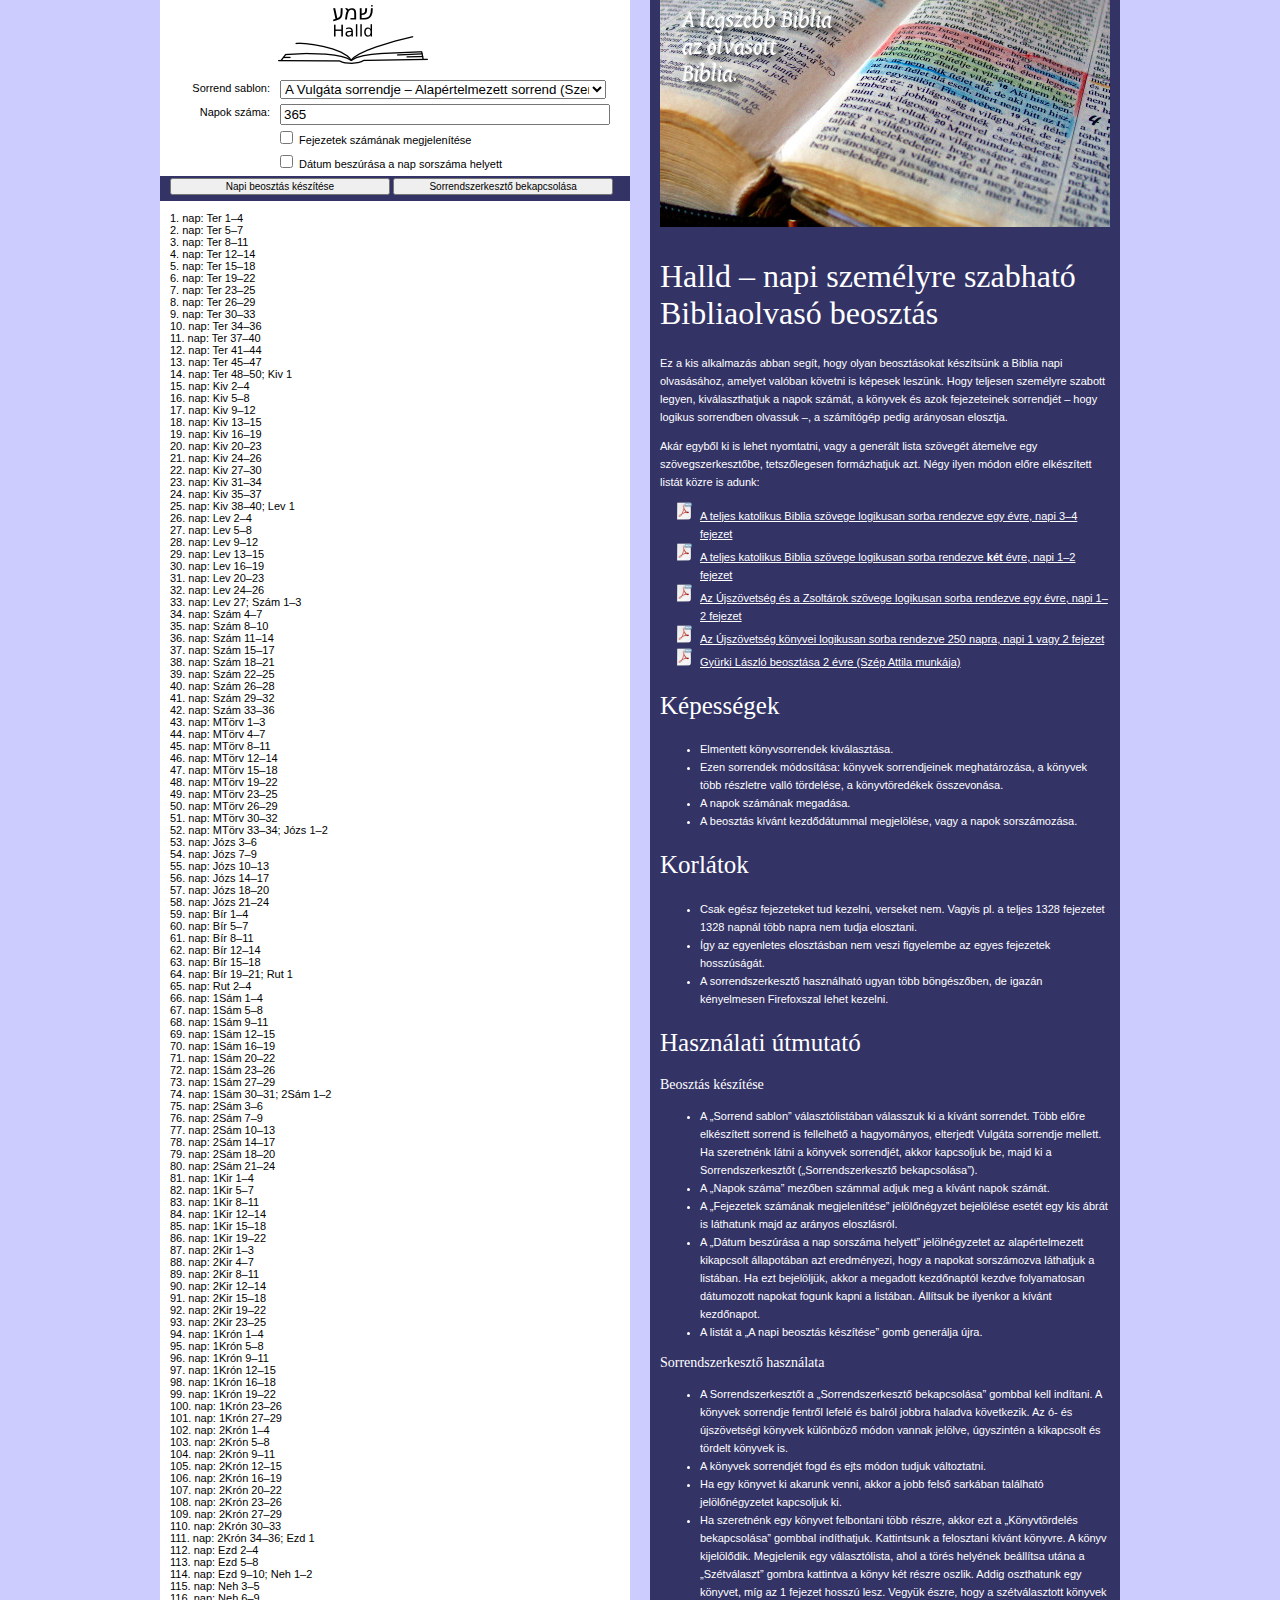
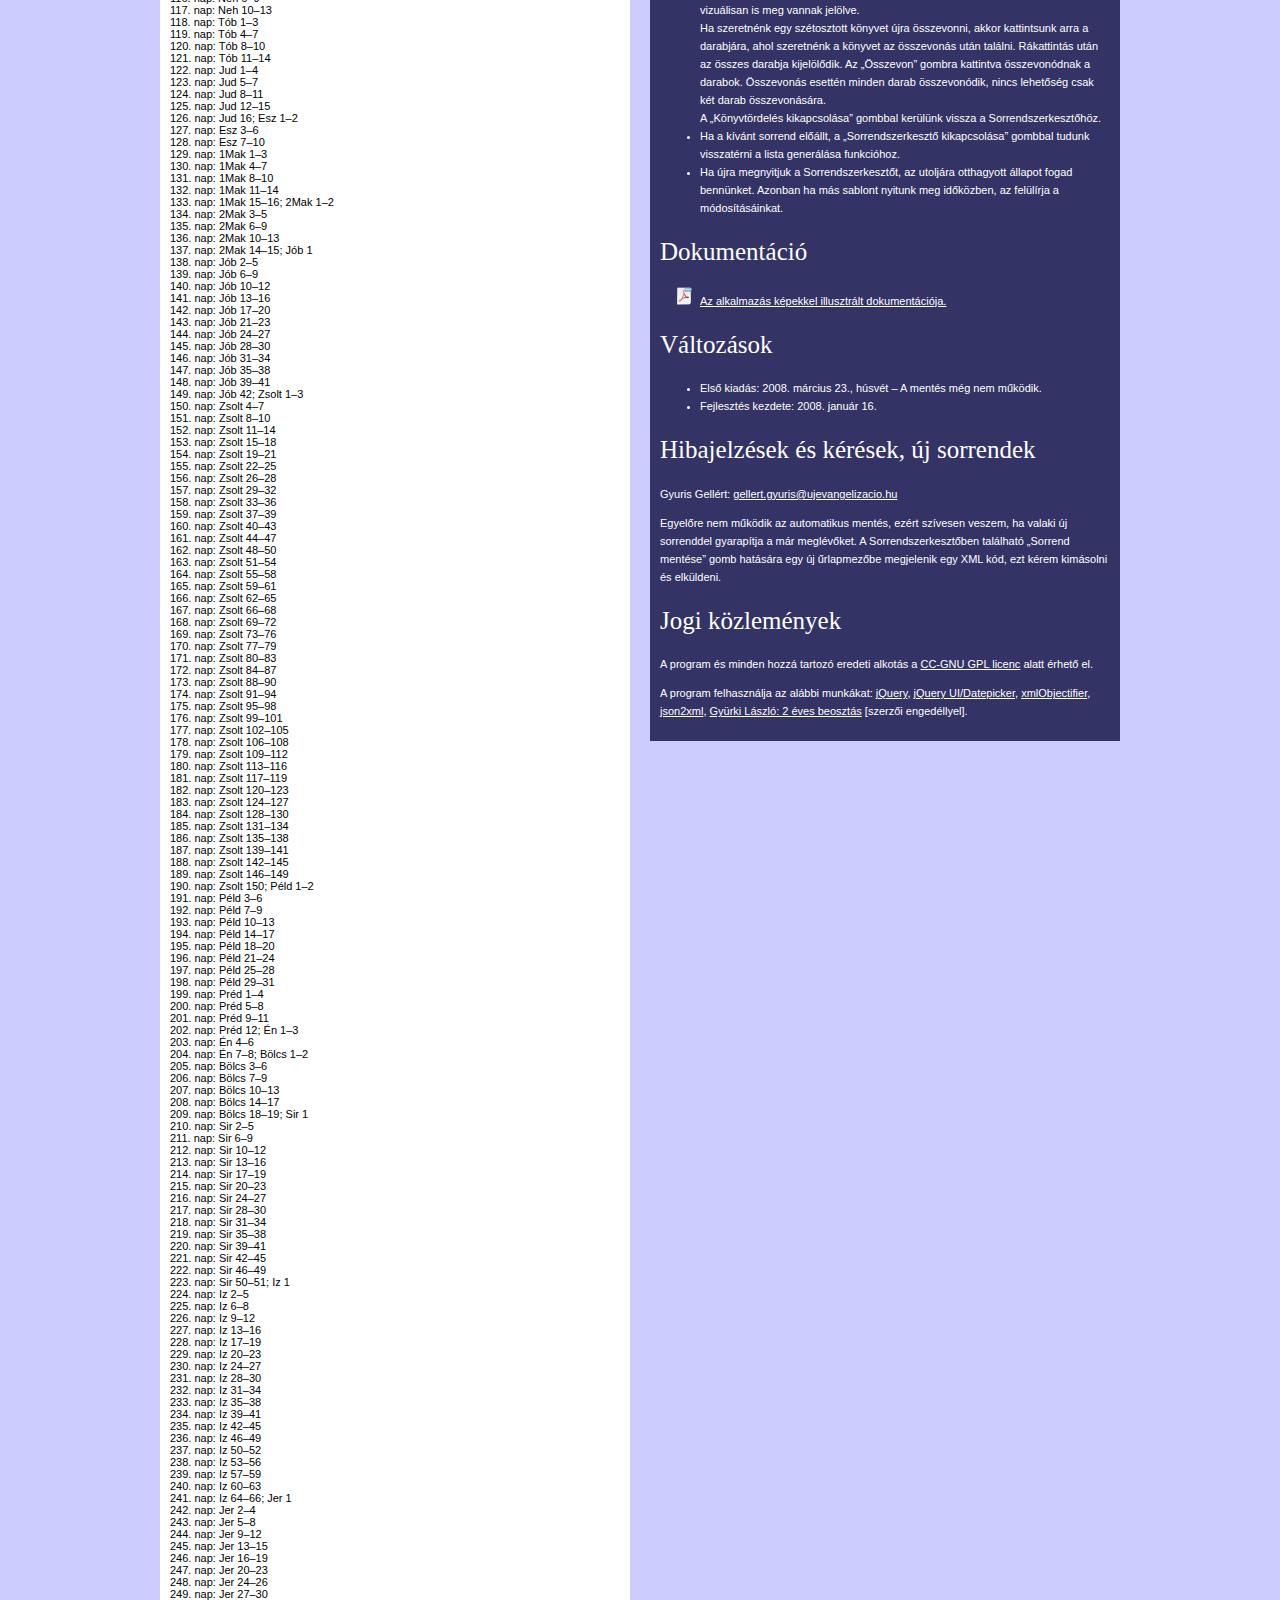
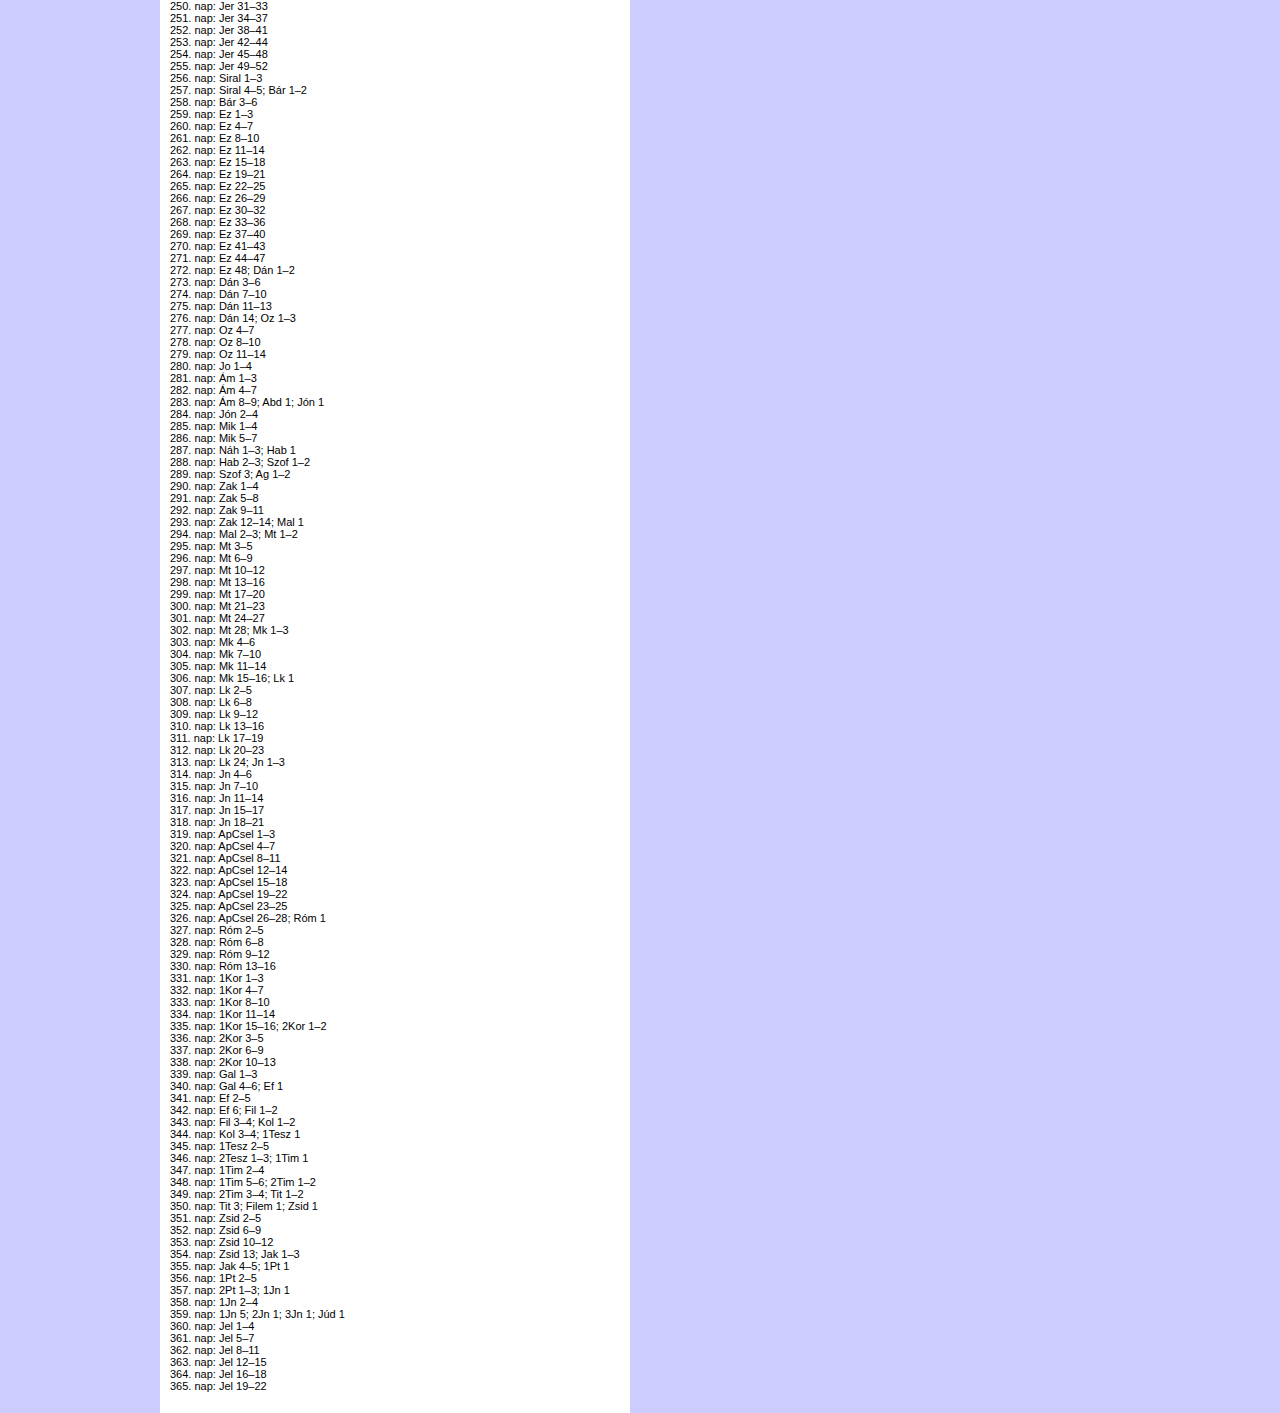
<file: biblereg.html>
<?xml version="1.0" encoding="utf-8"?>
<!DOCTYPE html 
	  PUBLIC "-//W3C//DTD XHTML 1.0 Transitional//EN" 
	  "http://www.w3.org/TR/xhtml1/DTD/xhtml1-transitional.dtd">
<html xmlns="http://www.w3.org/1999/xhtml" xml:lang="hu" lang="hu">
<head>
	<title>Halld - Személyre szabható napi beosztás készítése a Biblia olvasásáshoz</title>
	<meta http-equiv="Content-Type" content="text/html; charset=utf-8" />
	<meta http-equiv="Content-Language" content="hu" />
	<meta name="robots" content="all" />
	<meta http-equiv="imagetoolbar" content="false" />
	<meta name="MSSmartTagsPreventParsing" content="true" />
	<meta name="author" content="Gyuris Gellért" />
	<meta name="keywords" content="Biblia,kalauz" />
	<link rel="shortcut icon" href="ui/favicon.ico" type="image/x-icon" />
	<link rel="stylesheet" type="text/css" href="ui/screen.css" media="screen" />
	<link rel="stylesheet" type="text/css" href="ui/print.css" media="print" />
	<script type="text/javascript" src="ui/jquery.js"></script>
	<script type="text/javascript" src="ui/jqXMLUtils.js"></script>
	<script type="text/javascript" src="ui/json2xml.js"></script>
	<script type="text/javascript" src="ui/jquery.dimensions.js"></script>
	<script type="text/javascript" src="ui/ui.mouse.js"></script>
	<script type="text/javascript" src="ui/ui.draggable.js"></script>
	<script type="text/javascript" src="ui/ui.droppable.js"></script>
	<script type="text/javascript" src="ui/ui.sortable.js"></script>
	<script type="text/javascript" src="ui/ui.datepicker.js"></script>
	<script type="text/javascript" src="ui/ui.datepicker-hu.js"></script>
	<script type="text/javascript" src="ui/biblereg.js"></script>
	<script type="text/javascript">
// <![CDATA[
// This software is licensed under the CC-GNU GPL.
// License: http://creativecommons.org/license/cc-gpl
// Author:  Gyuris Gellért, 2008
// Web:     http://halld.ujevangelizacio.hu/, http://bubu.ujevangelizacio.hu/

$(document).ready(function () {
	bibleReg.init();
	$('a[href^=mailto:]').each(function() { // email kukac cím pont hu
		$(this).text($(this).text().replace(/\skukac\s/g,'@').replace(/\spont\s/g, '.'));
		$(this).attr('href',$(this).attr('href').replace(/\skukac\s/g,'@').replace(/\spont\s/g, '.'));
	});
	$('a[href$=.pdf]').each(function() {
		$(this).parent().addClass('mime '+$(this).attr('href').substring($(this).attr('href').lastIndexOf('.')+1))
	});
});
// ]]>
	</script>
</head>
<body class="biblereg">
	<div id="pg">
		<div id="biblereg">
			<textarea id="biblereg-log" cols="50" rows="10" style="display:none"></textarea>
			<ul id="biblereg-form">
				<li>
					<label for="biblereg-select">Sorrend sablon:</label> 
					<select id="biblereg-select" disabled="disabled"></select>
				</li>
				<li>
					<label for="biblereg-day">Napok száma:</label>
					<input  id="biblereg-day" type="text" disabled="disabled" value="365" />
				</li>
				<li>
					<input  id="biblereg-days" type="checkbox" />
					<label for="biblereg-days">Fejezetek számának megjelenítése</label>
				</li>
				<li>
					<input  id="biblereg-date" type="checkbox" />
					<label for="biblereg-date">Dátum beszúrása a nap sorszáma helyett</label>
				</li>
				<li>
					<label for="biblereg-startday">Kezdőnap:</label> 
					<input type="text" id="biblereg-startday" />
				</li>
			</ul>
			<div id="biblereg-buttons">
				<button id="biblereg-button" onclick="bibleReg.create($('#biblereg-day').val())" disabled="disabled">Napi beosztás készítése</button>
				<button id="biblereg-toggle" onclick="bibleReg.toggleEditor()" disabled="disabled">Sorrendszerkesztő bekapcsolása</button>
			</div>
			<div id="biblereg-comment"></div>
			<ul id="biblereg-result"></ul>
		</div>
		<div id="help">
			<div id="head">A legszebb Biblia az olvasott Biblia.</div>
			<h1>Halld – napi személyre szabható Bibliaolvasó beosztás</h1>
			<p>Ez a kis alkalmazás abban segít, hogy olyan beosztásokat készítsünk a Biblia napi olvasásához, amelyet valóban követni is képesek leszünk. Hogy teljesen személyre szabott legyen, kiválaszthatjuk a napok számát, a könyvek és azok fejezeteinek sorrendjét – hogy logikus sorrendben olvassuk –, a számítógép pedig arányosan elosztja.</p>
			<p>Akár egyből ki is lehet nyomtatni, vagy a generált lista szövegét átemelve egy szövegszerkesztőbe, tetszőlegesen formázhatjuk azt. Négy ilyen módon előre elkészített listát közre is adunk:</p>
			<ul>
				<li><a href="365_teljes_logikus1.pdf">A teljes katolikus Biblia szövege logikusan sorba rendezve egy évre, napi 3–4 fejezet</a></li>
				<li><a href="730_teljes_logikus1.pdf">A teljes katolikus Biblia szövege logikusan sorba rendezve <strong>két</strong> évre, napi 1–2 fejezet</a></li>
				<li><a href="365_ujszov&amp;zsolt_logikus1.pdf">Az Újszövetség és a Zsoltárok szövege logikusan sorba rendezve egy évre, napi 1–2 fejezet</a></li>
				<li><a href="250_ujszovetseg_naprolnapra.pdf">Az Újszövetség könyvei logikusan sorba rendezve 250 napra, napi 1 vagy 2 fejezet</a></li>
				<li><a href="730_teljes_gyurki1.pdf">Gyürki László beosztása 2 évre (Szép Attila munkája)</a></li>
			</ul>
			<h2>Képességek</h2>
			<ul>
				<li>Elmentett könyvsorrendek kiválasztása.</li>
				<li>Ezen sorrendek módosítása: könyvek sorrendjeinek meghatározása, a könyvek több részletre valló tördelése, a könyvtöredékek összevonása.</li>
				<li>A napok számának megadása.</li>
				<li>A beosztás kívánt kezdődátummal megjelölése, vagy a napok sorszámozása.</li>
			</ul>
			<h2>Korlátok</h2>
			<ul>
				<li>Csak egész fejezeteket tud kezelni, verseket nem. Vagyis pl. a teljes 1328 fejezetet 1328 napnál több napra nem tudja elosztani.</li>
				<li>Így az egyenletes elosztásban nem veszi figyelembe az egyes fejezetek hosszúságát.</li>
				<li>A sorrendszerkesztő használható ugyan több böngészőben, de igazán kényelmesen Firefoxszal lehet kezelni.
				</li>
			</ul>
			<h2>Használati útmutató</h2>
			<h3>Beosztás készítése</h3>
			<ul>
				<li>A „Sorrend sablon” választólistában válasszuk ki a kívánt sorrendet. Több előre elkészített sorrend is fellelhető a hagyományos, elterjedt Vulgáta sorrendje mellett. Ha szeretnénk látni a könyvek sorrendjét, akkor kapcsoljuk be, majd ki a Sorrendszerkesztőt („Sorrendszerkesztő bekapcsolása”).</li>
				<li>A „Napok száma” mezőben számmal adjuk meg a kívánt napok számát.</li>
				<li>A „Fejezetek számának megjelenítése” jelölőnégyzet bejelölése esetét egy kis ábrát is láthatunk majd az arányos eloszlásról.</li>
				<li>A „Dátum beszúrása a nap sorszáma helyett” jelölnégyzetet az alapértelmezett kikapcsolt állapotában azt eredményezi, hogy a napokat sorszámozva láthatjuk a listában. Ha ezt bejelöljük, akkor a megadott kezdőnaptól kezdve folyamatosan dátumozott napokat fogunk kapni a listában. Állítsuk be ilyenkor a kívánt kezdőnapot.</li>
				<li>A listát a „A napi beosztás készítése” gomb generálja újra.</li>
			</ul>
			<h3>Sorrendszerkesztő használata</h3>
			<ul>
				<li>A Sorrendszerkesztőt a „Sorrendszerkesztő bekapcsolása” gombbal kell indítani. A könyvek sorrendje fentről lefelé és balról jobbra haladva következik. Az ó- és újszövetségi könyvek különböző módon vannak jelölve, úgyszintén a kikapcsolt és tördelt könyvek is.</li>
				<li>A könyvek sorrendjét fogd és ejts módon tudjuk változtatni.</li>
				<li>Ha egy könyvet ki akarunk venni, akkor a jobb felső sarkában található jelölőnégyzetet kapcsoljuk ki.</li>
				<li>Ha szeretnénk egy könyvet felbontani több részre, akkor ezt a „Könyvtördelés bekapcsolása” gombbal indíthatjuk. Kattintsunk a felosztani kívánt könyvre. A könyv kijelölődik. Megjelenik egy  választólista, ahol a törés helyének beállítsa utána a „Szétválaszt” gombra kattintva a könyv két részre oszlik. Addig oszthatunk egy könyvet, míg az 1 fejezet hosszú lesz. Vegyük észre, hogy a szétválasztott könyvek vizuálisan is meg vannak jelölve.
					<br />Ha szeretnénk egy szétosztott könyvet újra összevonni, akkor kattintsunk arra a darabjára, ahol szeretnénk a könyvet az összevonás után találni. Rákattintás után az összes darabja kijelölődik. Az „Összevon” gombra kattintva összevonódnak a darabok. Összevonás esettén minden darab összevonódik, nincs lehetőség csak két darab összevonására.
					<br />A „Könyvtördelés kikapcsolása” gombbal kerülünk vissza a Sorrendszerkesztőhöz.</li>
				<li>Ha a kívánt sorrend előállt, a „Sorrendszerkesztő kikapcsolása” gombbal tudunk visszatérni a lista generálása funkcióhoz.</li>
				<li>Ha újra megnyitjuk a Sorrendszerkesztőt, az utoljára otthagyott állapot fogad bennünket. Azonban ha más sablont nyitunk meg időközben, az felülírja a módosításáinkat.</li>
			</ul>
			<h2>Dokumentáció</h2>
			<ul>
				<li><a href="dc/dokumentacio.pdf">Az alkalmazás képekkel illusztrált dokumentációja.</a></li>
			</ul>
			<h2>Változások</h2>
			<ul>
				<li>Első kiadás: 2008. március 23., húsvét – A mentés még nem működik.</li>
				<li>Fejlesztés kezdete: 2008. január 16.</li>
			</ul>
			<h2>Hibajelzések és kérések, új sorrendek</h2>
			<p>Gyuris Gellért: <a href="mailto:gellert.gyuris kukac ujevangelizacio pont hu">gellert.gyuris kukac ujevangelizacio pont hu</a></p>
			<p>Egyelőre nem működik az automatikus mentés, ezért szívesen veszem, ha valaki új sorrenddel gyarapítja a már meglévőket. A Sorrendszerkesztőben található „Sorrend mentése” gomb hatására egy új űrlapmezőbe megjelenik egy XML kód, ezt kérem kimásolni és elküldeni.</p>
			<h2>Jogi közlemények</h2>
			<p>A program és minden hozzá tartozó eredeti alkotás a <a href="http://creativecommons.org/licenses/GPL/2.0/">CC-GNU GPL licenc</a> alatt érhető el.</p>
			<p>A program felhasználja az alábbi munkákat: <a href="http://jquery.com/">jQuery</a>, <a href="http://docs.jquery.com/UI/Datepicker">jQuery UI/Datepicker</a>, <a href="http://www.terracoder.com/">xmlObjectifier</a>, <a href="http://goessner.net/download/prj/jsonxml/">json2xml</a>, <a href="http://www.biblia-tarsulat.hu/docum/naptar.htm">Gyürki László: 2 éves beosztás</a> [szerzői engedéllyel].</p>
		</div>
	</div>
	<div id="biblereg-editor">
		<div>
			<button id="biblereg-fragment" onclick="bibleReg.toggleFragment()">Könyvtördelés bekapcsolása</button>
			<button id="biblereg-save"	 onclick="bibleReg.saveBook()">Sorrend mentése (teszt funkció)</button>
		</div>
		<ol></ol>
	</div>
	<div id="biblereg-editor-controls">
		<select id="biblereg-editor-select"><option></option></select>
		<button id="biblereg-editor-makeup"  onclick="bibleReg.makeup()" disabled="disabled">Szétválaszt</button>
		<button id="biblereg-editor-closeup" onclick="bibleReg.closeup()" disabled="disabled">Összevon</button>
	</div>
</body>
</html>
</file>
<file: ui/screen.css>
@charset "UTF-8";
@import url(ui.datepicker.css);

/* oldalfelépítés */
html, body {
	font: 11px "Lucida Grande", "Lucida Sans Unicode", Verdana, Helvetica, sans-serif;
	background-color: rgb(204,204,255);
	color: black;
	margin: 0;
	padding: 0;
	height: 100%;
}
#pg {
	margin: 0 auto;
	width: 1000px;
	background: rgb(255,255,204);
	position: relative;
	height: 0px;
}
#biblereg {
	width: 450px;
	position: absolute;
	left: 20px;
	top: 0;
	background: white url(halld.png) no-repeat 118px 5px;
	padding: 80px 10px 10px 10px;
}

/* kezelőfelület */
#biblereg-buttons {
	background: rgb(51,51,102);
	padding: 2px 10px;
	margin: 0 -10px;
	height: 21px;
}
#biblereg-buttons button {
	width: 220px;
	font-size: 10px;
}
#biblereg ul#biblereg-form {
	list-style: none;
	margin: 0;
	padding: 0;
}
#biblereg ul#biblereg-form li {
	margin: 0;
	padding: 0;
	min-height: 24px;
}
#biblereg ul#biblereg-form li:last-child {
	display: none;
}
#biblereg  label {
	width: 100px;
	text-align: right;
	float: left;
	margin-top: 2px; 
}
#biblereg label + select, #biblereg  label + input[type=text]  {
	width: 322px;
	margin-left: 10px;
}
#biblereg  label + select {
	width: 326px;
}
#biblereg input[type=checkbox]:first-child {
	margin-left: 110px;
}
#biblereg input[type=radio]:first-child {
	margin-left: 105px;
}
#biblereg input[type=checkbox]:first-child + label,
#biblereg input[type=radio] + label {
	width: auto;
	text-align: left;
	float: none;
}
button {
	font: 11px "Lucida Grande", "Lucida Sans Unicode", Verdana, Helvetica, sans-serif;
}

/* eredmény  */
ul#biblereg-result {
	list-style: none;
	margin: 1em 0;
	padding: 0;
}
ul#biblereg-result li {
	margin: 0;
	padding: 0;
}
#biblereg-comment {
	float: right; 
	width: 252px; 
	margin: 5px; 
	border: 1px dotted black;
	padding: 4px;
	display: none;
}
#biblereg-comment span {
	float: left;
	width: 12px; 
	height: 12px;
}
#biblereg-comment span.type-lower { background: rgb(0,132,209); }
#biblereg-comment span.type-upper { background: rgb(255,149,14);  }


/* szerkesztő */
#biblereg-editor {
	position: relative;
	left: 0px;
	top: 130px;
	width: auto;
	margin: 0;
	background: white;
	display: none;
}
#biblereg-editor div {
	background: rgb(51,51,102);
	padding: 2px 0px;
	height: 21px;
}
#biblereg-editor ol {
	list-style-position: inside;
	clear: both;
	-moz-column-width: 190px;
	-moz-column-gap: 1em;
	-webkit-column-width: 310px;
	-webkit-column-gap: 1em;
	column-width: 190px;
	column-gap: 1em;
	border-bottom: 2px dotted rgb(51,51,102);
	padding: 4px 20px;
}
#biblereg-editor ol.ui-sortable li {
	cursor: move;
}
#biblereg-editor li {
	width: 186px;
	padding: 2px;
	border: 1px rgb(87,157,28) solid;
	margin: 3px;
	overflow: hidden;
	list-style-position: inside;
	list-style: none;
	position: relative;
	background: rgb(174,207,0);
	display: block;
}
#biblereg-editor li.newt {
	background-color: rgb(255,211,32);
	border-color: rgb(255,149,14);
}
#biblereg-editor li.disabled {
	background-color: rgb(204,204,204);
	border-color: rgb(179,179,179);
}
#biblereg-editor li.fragment {
	border-color: rgb(195,0,11) !important;
}
#biblereg-editor li.target {
	outline: 2px solid rgb(0,69,134);
	outline-offset: 1px;
	background-color: rgb(183,183,234);
}
#biblereg-editor .makeup-editor li.related {
	background-color: rgb(153,153,204);
}
#biblereg-editor li input + strong {
	cursor: help;
	font-size: 14px;
}
#biblereg-editor li input + strong + em {
	font-size: 9px;
	font-weight: bold;
	font-style: normal;
}
#biblereg-editor li.fragment input + strong,
#biblereg-editor li.fragment input + strong + em {
	color: rgb(195,0,11) !important;
}
#biblereg-editor li input + strong + em + span {
	font-size: 9px;
}
#biblereg-editor li input {
	position: absolute;
	right: 0px;
	top: 0px;
	display: inline;
}
#biblereg-editor .makeup-editor li input {
	display: none;
}
#biblereg-editor .makeup-editor li {
	cursor: default;
}
.biblereg-editor-hover {
	background-color: rgb(49,64,4);
}
#biblereg-editor-controls {
	display: none;
	position: absolute;
	background: rgb(51,51,102);
	padding: 2px 4px;
	width: 90px;
}
#biblereg-editor-controls option,
#biblereg-editor-controls select {
	text-align: center;
}
#biblereg-editor-controls button,
#biblereg-editor-controls select {
	display: block;
	width: 90px;
	margin: 0 auto;
}
#biblereg-editor-controls select {
	width: 88px;
}

/* tartalom */
#help {
	width: 450px;
	position: absolute;
	right: 20px;
	top: 0;
	background: rgb(51,51,102) url(biblia.jpg) 10px 0px no-repeat;
	color: white;
	padding: 237px 10px 10px 10px;
}
h1 {
 font: 32px bold Georgia, Times New Roman, Times, serif;
}
h2 {
 font: 25px Georgia, Times New Roman, Times, serif;
 clear: left; 
}
h3 {
 font: 14px Georgia, Times New Roman, Times, serif;
}
#help p,
#help li {
	line-height: 18px;
}
#head {	display: none;}
a:link { color: white; }
a:visited { color: rgb(179, 179, 179); }
a img { border: none }
#biblereg a:link { color: black; } 
#biblereg a:visited { color: rgb(79, 79, 79); }

li.aamime {
	list-style: none; 
	background: url(icon.pdf.png) 0px 5px no-repeat; 
	padding-left: 20px;
	margin: 0;
}
li.mime.pdf { list-style-image: url(icon.pdf.png); text-align: bottom }
li.mime.odt { background-image: url(icon.odt.png) }

/* Ige-térkép*/
#text-frame {	white-space: pre; padding: 1em 0 }
#bible-frame {
	position: absolute;
	top: 180px;
	background: white;
	padding: 2px;
	display: none;
}
#bible-frame.format1 { 	
	left: 0px;
	padding-left: 50px;
	right: 0px;
	width: auto;
}
#bible-frame.format1 > div { }
#bible-frame.format1 > div > span { float: left; margin-left: -50px; height: 12px; width: 45px; padding-right: 5px; text-align: right; font-size: 11px; line-height: 12px; height: 12px; }
#bible-frame.format1 > div > div { display: inline-block; border: 1px solid rgb(51,51,102); margin: 0 1px 1px 0; }
#bible-frame.format1 > div > div > div { display: inline-block; border: none; width: 1px; background: silver; height: 10px }

#bible-frame.format2 {
	left: 50%;
	margin-left: -400px;
	width: 800px;
	border: 1px solid rgb(51,51,102);
}
#bible-frame.format2 > div { display: inline; }
#bible-frame.format2 > div > span { display: none; }
#bible-frame.format2 > div > div { display: inline;   }
#bible-frame.format2 > div > div > div { display: inline-block; border: none; width: 4px; background: silver; height: 4px }

body #bible-frame > div > div > div.read { background: rgb(227,78,20) }
body #bible-frame > div > div > div.read[readtime="2"] { background: rgb(207,32,34) }
body #bible-frame > div > div > div.read[readtime="3"] { background: rgb(171,28,34) }
body #bible-frame > div > div > div.read[readtime="4"] { background: rgb(137,10,37) }
body #bible-frame > div > div > div.read[readtime="5"] { background: rgb(94,6,31) }

#status-frame { font-size: 10px; height: 12px; oveflow: hidden; }
</file>
<file: ui/print.css>
@charset "UTF-8";
#biblereg-form,
#biblereg-editor,
#biblereg-buttons,
#biblereg-comment,
#text-frame,
#text-output,
#help {
    display: none !important;
}
html, body {
    font: 11px "Lucida Grande", "Lucida Sans Unicode", Verdana, Helvetica, sans-serif;
    background-color: white;
    color: black;
    margin: 0;
    padding: 0;
}
body.biblemap ul#biblereg-result {
    list-style: none;
    margin: 1em 0;
    padding: 0;
}
body.biblemap ul#biblereg-result li {
    margin: 0;
    padding: 0;
}
body.biblereg #bible-frame {
	display: block;
}
</file>
